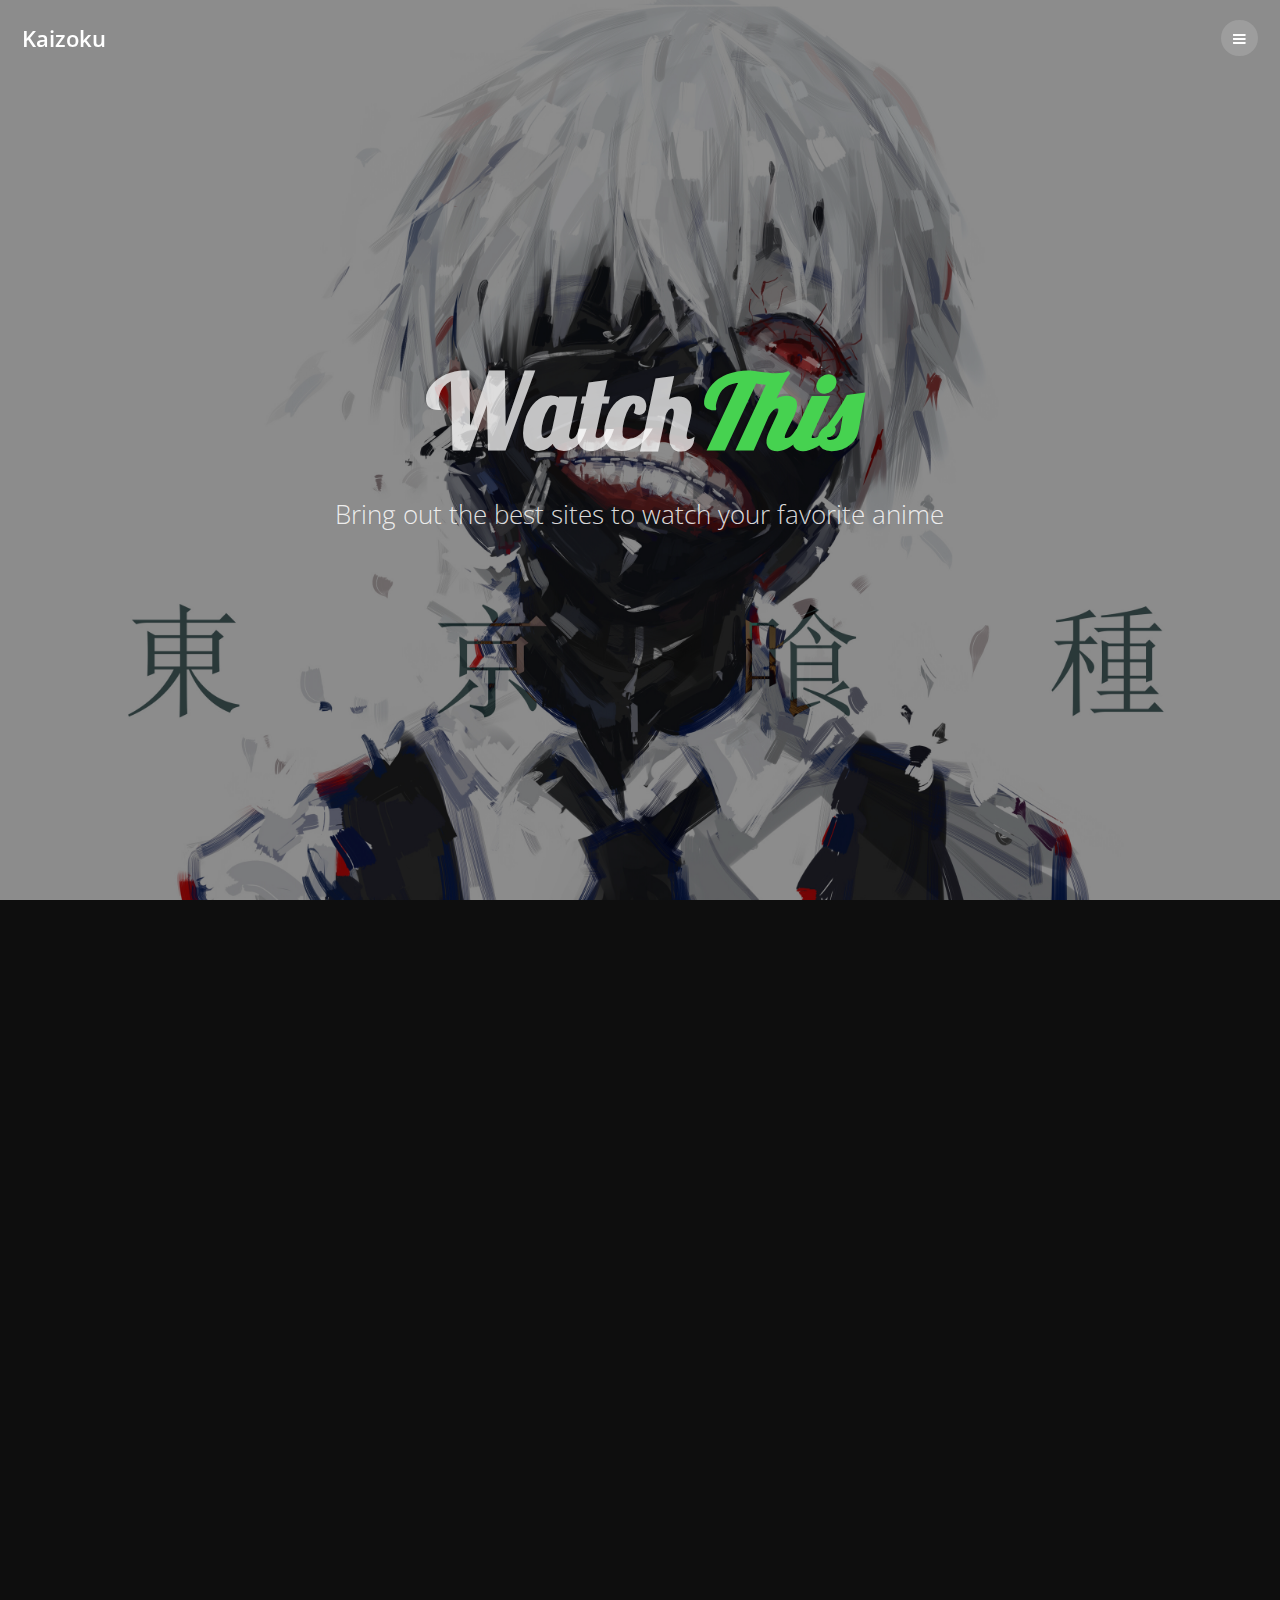
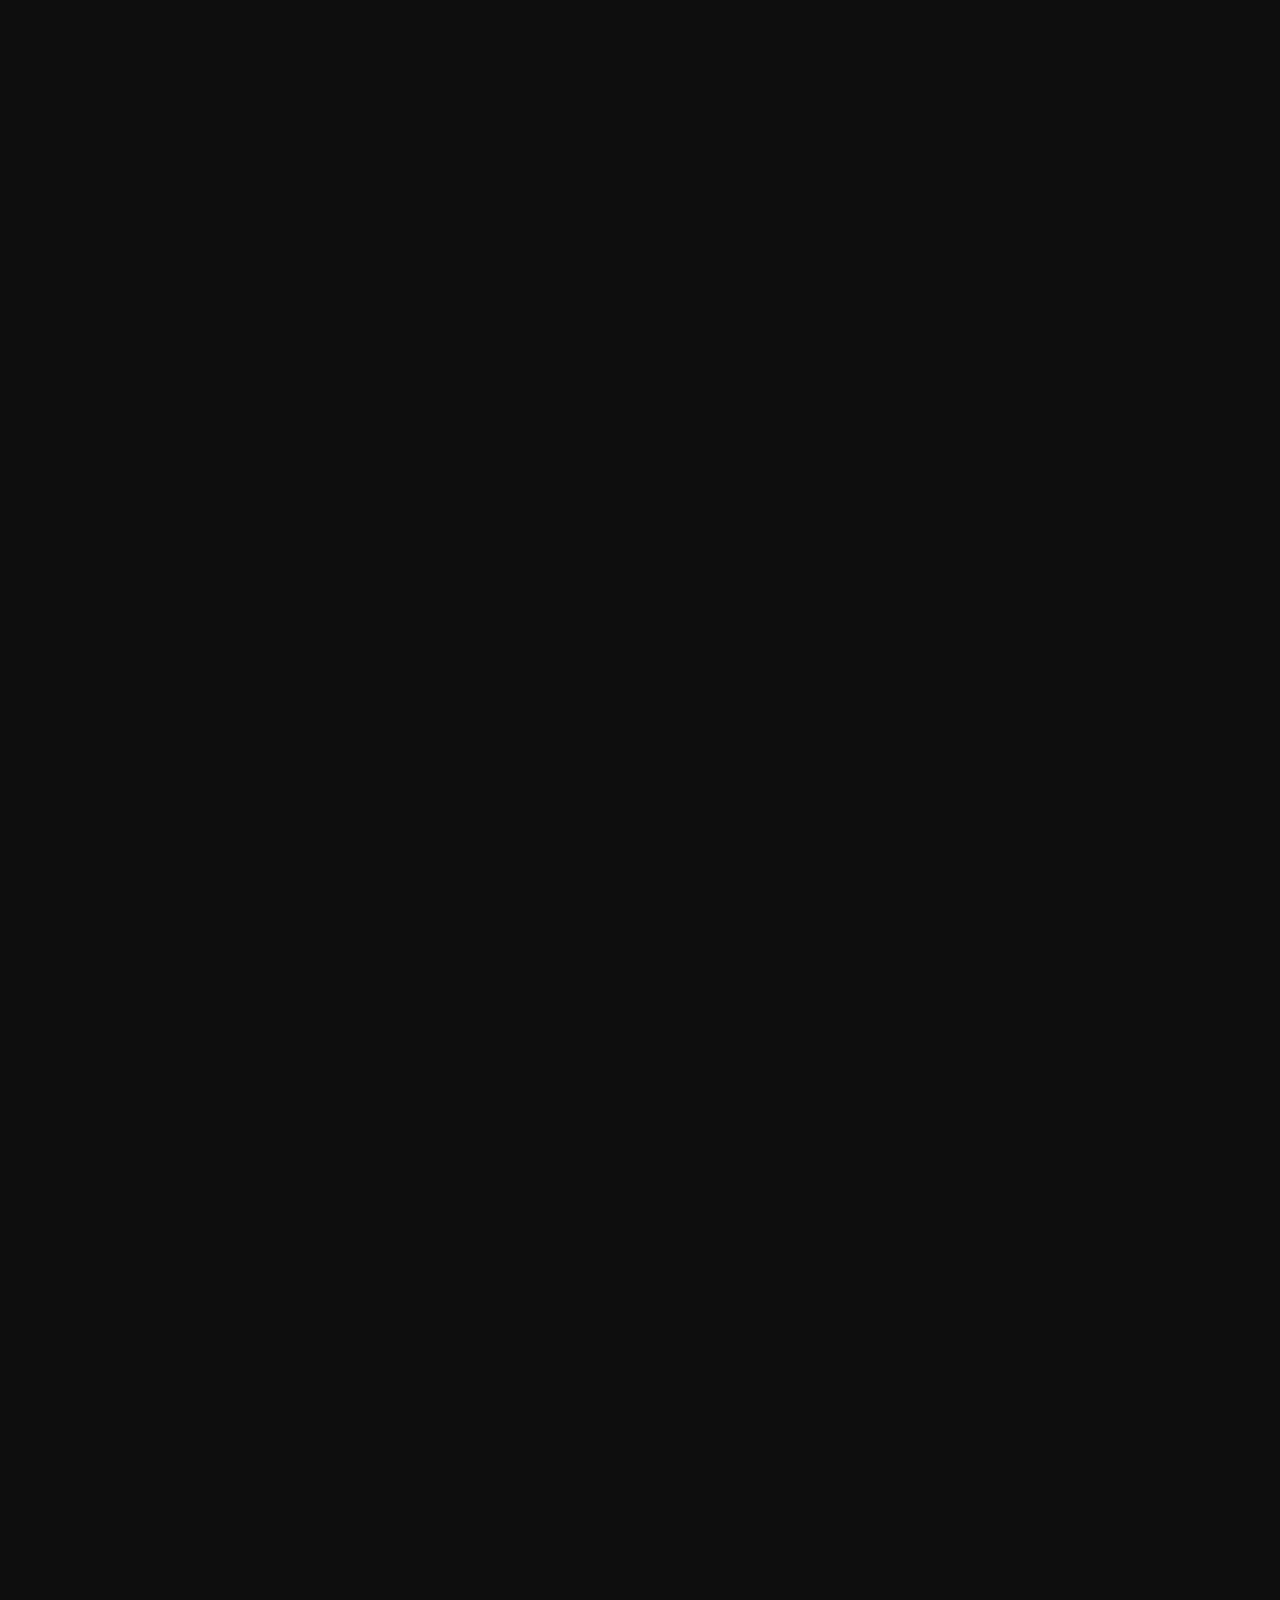
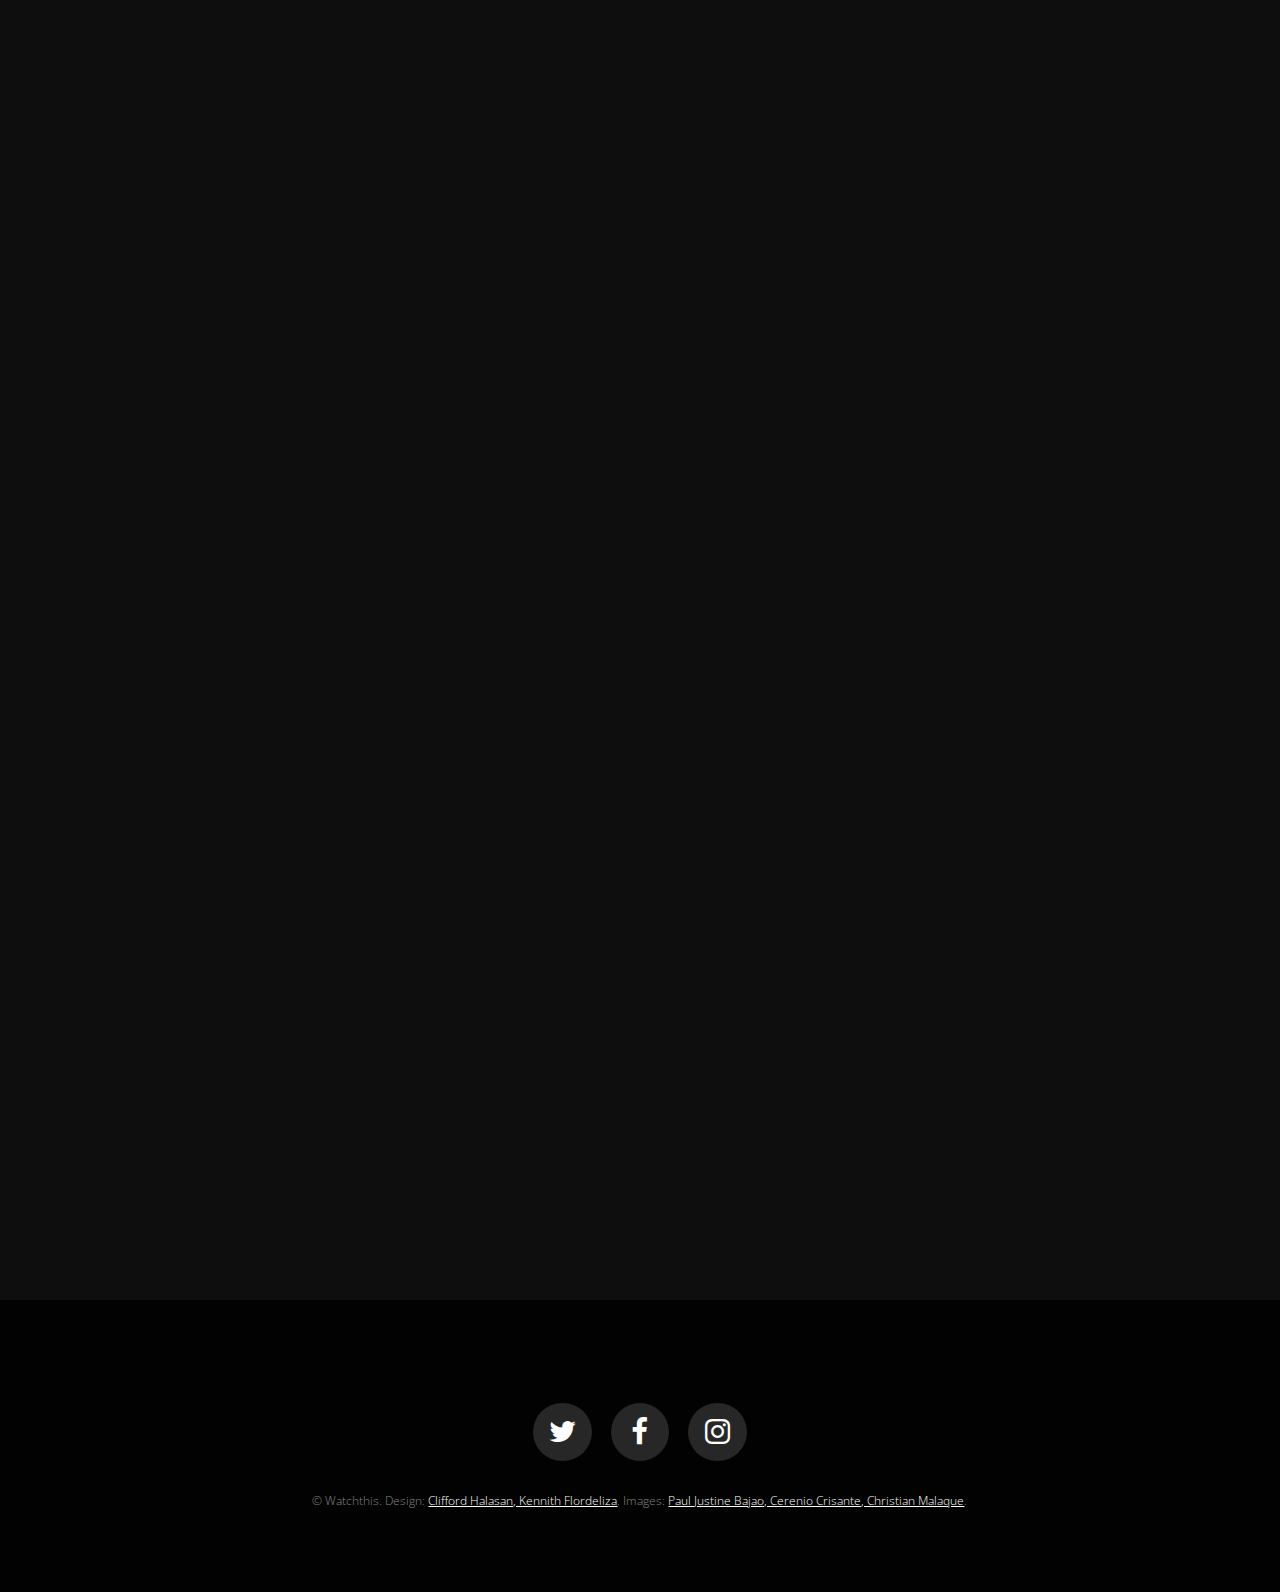
<file: index.html>
<!DOCTYPE HTML>

<html>
	<head>
		<title>Kaizoku</title>
		<meta charset="utf-8" />
		<meta name="viewport" content="width=device-width, initial-scale=1" />
		<link rel="stylesheet" href="assets/css/main.css" />
		    <link rel="shortcut icon" href="images/tenor2.ico" type="image/x-icon" />

	</head>
	<body>

		<!-- Header -->
			<header id="header">
				<div class="logo"><a href="index.html">Kaizoku</a></div>
				<a href="#menu"><span>Menu</span></a>
			</header>

		<!-- Nav -->
			<nav id="menu">
				<ul class="links">
					<li><a href="index.html">Home</a></li>
					<li><a href="onepiece.html">Watch One piece</a></li>
					<li><a href="attackontitan.html">Watch Attack on Titan</a></li>
					<li><a href="demonslayer.html">Watch Kimetsu no Yaiba</a></li>
								<li><a href="boruto.html">Watch Boruto</a></li>
				</ul>
			</nav>

		<!-- Banner -->

			<section id="banner" class="bg-img" data-bg="banner.jpg">
			
				<div class="inner">
					<header>
						<h1>Watch<em>This</em></h1>
						<p>Bring out the best sites to watch your favorite anime</p>
					</header>
				</div>
				
			</section>

		<!-- One -->
			<section id="one" class="wrapper post bg-img" data-bg="op4.jpg">
				<div class="inner">
					<article class="box">
						<header>
							<h2>Watch One Piece</h2>
							
						</header>
						<div class="content">
							<p>Watch full episodes of One piece Online for Free !! </p>
						</div>
						<footer>
							<a href="onepiece.html" class="button alt">Watch One Piece</a>
						</footer>
					</article>
				</div>
				
			</section>

		<!-- Two -->
			<section id="two" class="wrapper post bg-img" data-bg="aot3.jpg">
				<div class="inner">
					<article class="box">
						<header>
							<h2>Watch Attack on Titan</h2>
							
						</header>
						<div class="content">
							<p>Watch Shingeki no Kyojin on your favorite sites for free online.</p>
						</div>
						<footer>
							<a href="attackontitan.html" class="button alt">Watch Attack on Titan</a>
						</footer>
					</article>
				</div>
				<a href="#three" class="more">Learn More</a>
			</section>

		<!-- Three -->
			<section id="three" class="wrapper post bg-img" data-bg="ds1.jpg">
				<div class="inner">
					<article class="box">
						<header>
							<h2>Watch Demon Slayer</h2>
						</header>
						<div class="content">
							<p>Watch Kimetsu no Yaiba on your favorite sites for free online</p>
						</div>
						<footer>
							<a href="demonslayer.html" class="button alt">Watch Demon Slayer</a>
						</footer>
					</article>
				</div>
			
			</section>

		<!-- Four -->
			<section id="four" class="wrapper post bg-img" data-bg="b3.jpg">
				<div class="inner">
					<article class="box">
						<header>
							<h2>Watch Boruto</h2>
						
						</header>
						<div class="content">
							<p>Watch Boruto: Naruto Next Generations on your favorite sites for free online</p>
						</div>
						<footer>
							<a href="boruto.html" class="button alt">Watch Boruto</a>
						</footer>
					</article>
				</div>
			</section>

		<!-- Footer -->
			<footer id="footer">
				<div class="inner">
							<ul class="icons">
						<li><a href="twitter.com" class="icon round fa-twitter"><span class="label">Twitter</span></a></li>
						<li><a href="Facebook.com" class="icon round fa-facebook"><span class="label">Facebook</span></a></li>
						<li><a href="Instagram.com" class="icon round fa-instagram"><span class="label">Instagram</span></a></li>
					</ul>
					<div class="copyright">
						&copy; Watchthis. Design: <a href="https://facebook.com">Clifford Halasan, Kennith Flordeliza</a>. Images: <a href="https://google.com">Paul Justine Bajao, Cerenio Crisante, Christian Malaque</a>.
					</div>

				</div>
			</footer>
		<!-- Scripts -->
			<script src="assets/js/jquery.min.js"></script>
			<script src="assets/js/jquery.scrolly.min.js"></script>
			<script src="assets/js/jquery.scrollex.min.js"></script>
			<script src="assets/js/skel.min.js"></script>
			<script src="assets/js/util.js"></script>
			<script src="assets/js/main.js"></script>

	</body>
</html>
</file>
<file: assets/css/main.css>
@charset "UTF-8";
@import url(font-awesome.min.css);
@import url("https://fonts.googleapis.com/css?family=Lobster|Open+Sans:300,400,600,700,800");



	html, body, div, span, applet, object, iframe, h1, h2, h3, h4, h5, h6, blockquote, pre, a, abbr, acronym, address, big, cite, code, del, dfn, em, img, ins, kbd, q, s, samp, small, strike, strong, sub, sup, tt, var, b, u, i, center, dl, dt, dd, ol, ul, li, fieldset, form, label, legend, table, caption, tbody, tfoot, thead, tr, th, td, article, aside, canvas, details, embed, figure, figcaption, footer, header, hgroup, menu, nav, output, ruby, section, summary, time, mark, audio, video {
		margin: 0;
		padding: 0;
		border: 0;
		font-size: 100%;
		font: inherit;
		vertical-align: baseline;
		color: #ffffff;
	}
	em {
		color: #46d250;
	}

	article, aside, details, figcaption, figure, footer, header, hgroup, menu, nav, section {
		display: block;
	}

	body {
		line-height: 1;
	}

	ol, ul {
		list-style: none;
	}

	blockquote, q {
		quotes: none;
	}

	blockquote:before, blockquote:after, q:before, q:after {
		content: '';
		content: none;
	}

	table {
		border-collapse: collapse;
		border-spacing: 0;
	}

	body {
		-webkit-text-size-adjust: none;
	}

/* Box Model */

	*, *:before, *:after {
		-moz-box-sizing: border-box;
		-webkit-box-sizing: border-box;
		box-sizing: border-box;
	}


	.container {
		margin-left: auto;
		margin-right: auto;
	}

	.container.\31 25\25 {
		width: 100%;
		max-width: 100em;
		min-width: 80em;
	}

	.container.\37 5\25 {
		width: 60em;
	}

	.container.\35 0\25 {
		width: 40em;
	}

	.container.\32 5\25 {
		width: 20em;
	}

	.container {
		width: 80em;
	}

	@media screen and (max-width: 1680px) {

		.container.\31 25\25 {
			width: 100%;
			max-width: 100em;
			min-width: 80em;
		}

		.container.\37 5\25 {
			width: 60em;
		}

		.container.\35 0\25 {
			width: 40em;
		}

		.container.\32 5\25 {
			width: 20em;
		}

		.container {
			width: 80em;
		}

	}

	@media screen and (max-width: 1280px) {

		.container.\31 25\25 {
			width: 100%;
			max-width: 81.25em;
			min-width: 65em;
		}

		.container.\37 5\25 {
			width: 48.75em;
		}

		.container.\35 0\25 {
			width: 32.5em;
		}

		.container.\32 5\25 {
			width: 16.25em;
		}

		.container {
			width: 65em;
		}

	}

	@media screen and (max-width: 980px) {

		.container.\31 25\25 {
			width: 100%;
			max-width: 112.5%;
			min-width: 90%;
		}

		.container.\37 5\25 {
			width: 67.5%;
		}

		.container.\35 0\25 {
			width: 45%;
		}

		.container.\32 5\25 {
			width: 22.5%;
		}

		.container {
			width: 90%;
		}

	}

	@media screen and (max-width: 736px) {

		.container.\31 25\25 {
			width: 100%;
			max-width: 112.5%;
			min-width: 90%;
		}

		.container.\37 5\25 {
			width: 67.5%;
		}

		.container.\35 0\25 {
			width: 45%;
		}

		.container.\32 5\25 {
			width: 22.5%;
		}

		.container {
			width: 90% !important;
		}

	}

	@media screen and (max-width: 480px) {

		.container.\31 25\25 {
			width: 100%;
			max-width: 112.5%;
			min-width: 90%;
		}

		.container.\37 5\25 {
			width: 67.5%;
		}

		.container.\35 0\25 {
			width: 45%;
		}

		.container.\32 5\25 {
			width: 22.5%;
		}

		.container {
			width: 90% !important;
		}

	}

/* Grid */

	.row {
		border-bottom: solid 1px transparent;
		-moz-box-sizing: border-box;
		-webkit-box-sizing: border-box;
		box-sizing: border-box;
	}

	.row > * {
		float: left;
		-moz-box-sizing: border-box;
		-webkit-box-sizing: border-box;
		box-sizing: border-box;
	}

	.row:after, .row:before {
		content: '';
		display: block;
		clear: both;
		height: 0;
	}

	.row.uniform > * > :first-child {
		margin-top: 0;
	}

	.row.uniform > * > :last-child {
		margin-bottom: 0;
	}

	.row.\30 \25 > * {
		padding: 0 0 0 0em;
	}

	.row.\30 \25 {
		margin: 0 0 -1px 0em;
	}

	.row.uniform.\30 \25 > * {
		padding: 0em 0 0 0em;
	}

	.row.uniform.\30 \25 {
		margin: 0em 0 -1px 0em;
	}

	.row > * {
		padding: 0 0 0 2em;
	}

	.row {
		margin: 0 0 -1px -2em;
	}

	.row.uniform > * {
		padding: 2em 0 0 2em;
	}

	.row.uniform {
		margin: -2em 0 -1px -2em;
	}

	.row.\32 00\25 > * {
		padding: 0 0 0 4em;
	}

	.row.\32 00\25 {
		margin: 0 0 -1px -4em;
	}

	.row.uniform.\32 00\25 > * {
		padding: 4em 0 0 4em;
	}

	.row.uniform.\32 00\25 {
		margin: -4em 0 -1px -4em;
	}

	.row.\31 50\25 > * {
		padding: 0 0 0 3em;
	}

	.row.\31 50\25 {
		margin: 0 0 -1px -3em;
	}

	.row.uniform.\31 50\25 > * {
		padding: 3em 0 0 3em;
	}

	.row.uniform.\31 50\25 {
		margin: -3em 0 -1px -3em;
	}

	.row.\35 0\25 > * {
		padding: 0 0 0 1em;
	}

	.row.\35 0\25 {
		margin: 0 0 -1px -1em;
	}

	.row.uniform.\35 0\25 > * {
		padding: 1em 0 0 1em;
	}

	.row.uniform.\35 0\25 {
		margin: -1em 0 -1px -1em;
	}

	.row.\32 5\25 > * {
		padding: 0 0 0 0.5em;
	}

	.row.\32 5\25 {
		margin: 0 0 -1px -0.5em;
	}

	.row.uniform.\32 5\25 > * {
		padding: 0.5em 0 0 0.5em;
	}

	.row.uniform.\32 5\25 {
		margin: -0.5em 0 -1px -0.5em;
	}

	.\31 2u, .\31 2u\24 {
		width: 100%;
		clear: none;
		margin-left: 0;
	}

	.\31 1u, .\31 1u\24 {
		width: 91.6666666667%;
		clear: none;
		margin-left: 0;
	}

	.\31 0u, .\31 0u\24 {
		width: 83.3333333333%;
		clear: none;
		margin-left: 0;
	}

	.\39 u, .\39 u\24 {
		width: 75%;
		clear: none;
		margin-left: 0;
	}

	.\38 u, .\38 u\24 {
		width: 66.6666666667%;
		clear: none;
		margin-left: 0;
	}

	.\37 u, .\37 u\24 {
		width: 58.3333333333%;
		clear: none;
		margin-left: 0;
	}

	.\36 u, .\36 u\24 {
		width: 50%;
		clear: none;
		margin-left: 0;
	}

	.\35 u, .\35 u\24 {
		width: 41.6666666667%;
		clear: none;
		margin-left: 0;
	}

	.\34 u, .\34 u\24 {
		width: 33.3333333333%;
		clear: none;
		margin-left: 0;
	}

	.\33 u, .\33 u\24 {
		width: 25%;
		clear: none;
		margin-left: 0;
	}

	.\32 u, .\32 u\24 {
		width: 16.6666666667%;
		clear: none;
		margin-left: 0;
	}

	.\31 u, .\31 u\24 {
		width: 8.3333333333%;
		clear: none;
		margin-left: 0;
	}

	.\31 2u\24 + *,
	.\31 1u\24 + *,
	.\31 0u\24 + *,
	.\39 u\24 + *,
	.\38 u\24 + *,
	.\37 u\24 + *,
	.\36 u\24 + *,
	.\35 u\24 + *,
	.\34 u\24 + *,
	.\33 u\24 + *,
	.\32 u\24 + *,
	.\31 u\24 + * {
		clear: left;
	}

	.\-11u {
		margin-left: 91.66667%;
	}

	.\-10u {
		margin-left: 83.33333%;
	}

	.\-9u {
		margin-left: 75%;
	}

	.\-8u {
		margin-left: 66.66667%;
	}

	.\-7u {
		margin-left: 58.33333%;
	}

	.\-6u {
		margin-left: 50%;
	}

	.\-5u {
		margin-left: 41.66667%;
	}

	.\-4u {
		margin-left: 33.33333%;
	}

	.\-3u {
		margin-left: 25%;
	}

	.\-2u {
		margin-left: 16.66667%;
	}

	.\-1u {
		margin-left: 8.33333%;
	}

	@media screen and (max-width: 1680px) {

		.row > * {
			padding: 0 0 0 2em;
		}

		.row {
			margin: 0 0 -1px -2em;
		}

		.row.uniform > * {
			padding: 2em 0 0 2em;
		}

		.row.uniform {
			margin: -2em 0 -1px -2em;
		}

		.row.\32 00\25 > * {
			padding: 0 0 0 4em;
		}

		.row.\32 00\25 {
			margin: 0 0 -1px -4em;
		}

		.row.uniform.\32 00\25 > * {
			padding: 4em 0 0 4em;
		}

		.row.uniform.\32 00\25 {
			margin: -4em 0 -1px -4em;
		}

		.row.\31 50\25 > * {
			padding: 0 0 0 3em;
		}

		.row.\31 50\25 {
			margin: 0 0 -1px -3em;
		}

		.row.uniform.\31 50\25 > * {
			padding: 3em 0 0 3em;
		}

		.row.uniform.\31 50\25 {
			margin: -3em 0 -1px -3em;
		}

		.row.\35 0\25 > * {
			padding: 0 0 0 1em;
		}

		.row.\35 0\25 {
			margin: 0 0 -1px -1em;
		}

		.row.uniform.\35 0\25 > * {
			padding: 1em 0 0 1em;
		}

		.row.uniform.\35 0\25 {
			margin: -1em 0 -1px -1em;
		}

		.row.\32 5\25 > * {
			padding: 0 0 0 0.5em;
		}

		.row.\32 5\25 {
			margin: 0 0 -1px -0.5em;
		}

		.row.uniform.\32 5\25 > * {
			padding: 0.5em 0 0 0.5em;
		}

		.row.uniform.\32 5\25 {
			margin: -0.5em 0 -1px -0.5em;
		}

		.\31 2u\28xlarge\29, .\31 2u\24\28xlarge\29 {
			width: 100%;
			clear: none;
			margin-left: 0;
		}

		.\31 1u\28xlarge\29, .\31 1u\24\28xlarge\29 {
			width: 91.6666666667%;
			clear: none;
			margin-left: 0;
		}

		.\31 0u\28xlarge\29, .\31 0u\24\28xlarge\29 {
			width: 83.3333333333%;
			clear: none;
			margin-left: 0;
		}

		.\39 u\28xlarge\29, .\39 u\24\28xlarge\29 {
			width: 75%;
			clear: none;
			margin-left: 0;
		}

		.\38 u\28xlarge\29, .\38 u\24\28xlarge\29 {
			width: 66.6666666667%;
			clear: none;
			margin-left: 0;
		}

		.\37 u\28xlarge\29, .\37 u\24\28xlarge\29 {
			width: 58.3333333333%;
			clear: none;
			margin-left: 0;
		}

		.\36 u\28xlarge\29, .\36 u\24\28xlarge\29 {
			width: 50%;
			clear: none;
			margin-left: 0;
		}

		.\35 u\28xlarge\29, .\35 u\24\28xlarge\29 {
			width: 41.6666666667%;
			clear: none;
			margin-left: 0;
		}

		.\34 u\28xlarge\29, .\34 u\24\28xlarge\29 {
			width: 33.3333333333%;
			clear: none;
			margin-left: 0;
		}

		.\33 u\28xlarge\29, .\33 u\24\28xlarge\29 {
			width: 25%;
			clear: none;
			margin-left: 0;
		}

		.\32 u\28xlarge\29, .\32 u\24\28xlarge\29 {
			width: 16.6666666667%;
			clear: none;
			margin-left: 0;
		}

		.\31 u\28xlarge\29, .\31 u\24\28xlarge\29 {
			width: 8.3333333333%;
			clear: none;
			margin-left: 0;
		}

		.\31 2u\24\28xlarge\29 + *,
		.\31 1u\24\28xlarge\29 + *,
		.\31 0u\24\28xlarge\29 + *,
		.\39 u\24\28xlarge\29 + *,
		.\38 u\24\28xlarge\29 + *,
		.\37 u\24\28xlarge\29 + *,
		.\36 u\24\28xlarge\29 + *,
		.\35 u\24\28xlarge\29 + *,
		.\34 u\24\28xlarge\29 + *,
		.\33 u\24\28xlarge\29 + *,
		.\32 u\24\28xlarge\29 + *,
		.\31 u\24\28xlarge\29 + * {
			clear: left;
		}

		.\-11u\28xlarge\29 {
			margin-left: 91.66667%;
		}

		.\-10u\28xlarge\29 {
			margin-left: 83.33333%;
		}

		.\-9u\28xlarge\29 {
			margin-left: 75%;
		}

		.\-8u\28xlarge\29 {
			margin-left: 66.66667%;
		}

		.\-7u\28xlarge\29 {
			margin-left: 58.33333%;
		}

		.\-6u\28xlarge\29 {
			margin-left: 50%;
		}

		.\-5u\28xlarge\29 {
			margin-left: 41.66667%;
		}

		.\-4u\28xlarge\29 {
			margin-left: 33.33333%;
		}

		.\-3u\28xlarge\29 {
			margin-left: 25%;
		}

		.\-2u\28xlarge\29 {
			margin-left: 16.66667%;
		}

		.\-1u\28xlarge\29 {
			margin-left: 8.33333%;
		}

	}

	@media screen and (max-width: 1280px) {

		.row > * {
			padding: 0 0 0 1.5em;
		}

		.row {
			margin: 0 0 -1px -1.5em;
		}

		.row.uniform > * {
			padding: 1.5em 0 0 1.5em;
		}

		.row.uniform {
			margin: -1.5em 0 -1px -1.5em;
		}

		.row.\32 00\25 > * {
			padding: 0 0 0 3em;
		}

		.row.\32 00\25 {
			margin: 0 0 -1px -3em;
		}

		.row.uniform.\32 00\25 > * {
			padding: 3em 0 0 3em;
		}

		.row.uniform.\32 00\25 {
			margin: -3em 0 -1px -3em;
		}

		.row.\31 50\25 > * {
			padding: 0 0 0 2.25em;
		}

		.row.\31 50\25 {
			margin: 0 0 -1px -2.25em;
		}

		.row.uniform.\31 50\25 > * {
			padding: 2.25em 0 0 2.25em;
		}

		.row.uniform.\31 50\25 {
			margin: -2.25em 0 -1px -2.25em;
		}

		.row.\35 0\25 > * {
			padding: 0 0 0 0.75em;
		}

		.row.\35 0\25 {
			margin: 0 0 -1px -0.75em;
		}

		.row.uniform.\35 0\25 > * {
			padding: 0.75em 0 0 0.75em;
		}

		.row.uniform.\35 0\25 {
			margin: -0.75em 0 -1px -0.75em;
		}

		.row.\32 5\25 > * {
			padding: 0 0 0 0.375em;
		}

		.row.\32 5\25 {
			margin: 0 0 -1px -0.375em;
		}

		.row.uniform.\32 5\25 > * {
			padding: 0.375em 0 0 0.375em;
		}

		.row.uniform.\32 5\25 {
			margin: -0.375em 0 -1px -0.375em;
		}

		.\31 2u\28large\29, .\31 2u\24\28large\29 {
			width: 100%;
			clear: none;
			margin-left: 0;
		}

		.\31 1u\28large\29, .\31 1u\24\28large\29 {
			width: 91.6666666667%;
			clear: none;
			margin-left: 0;
		}

		.\31 0u\28large\29, .\31 0u\24\28large\29 {
			width: 83.3333333333%;
			clear: none;
			margin-left: 0;
		}

		.\39 u\28large\29, .\39 u\24\28large\29 {
			width: 75%;
			clear: none;
			margin-left: 0;
		}

		.\38 u\28large\29, .\38 u\24\28large\29 {
			width: 66.6666666667%;
			clear: none;
			margin-left: 0;
		}

		.\37 u\28large\29, .\37 u\24\28large\29 {
			width: 58.3333333333%;
			clear: none;
			margin-left: 0;
		}

		.\36 u\28large\29, .\36 u\24\28large\29 {
			width: 50%;
			clear: none;
			margin-left: 0;
		}

		.\35 u\28large\29, .\35 u\24\28large\29 {
			width: 41.6666666667%;
			clear: none;
			margin-left: 0;
		}

		.\34 u\28large\29, .\34 u\24\28large\29 {
			width: 33.3333333333%;
			clear: none;
			margin-left: 0;
		}

		.\33 u\28large\29, .\33 u\24\28large\29 {
			width: 25%;
			clear: none;
			margin-left: 0;
		}

		.\32 u\28large\29, .\32 u\24\28large\29 {
			width: 16.6666666667%;
			clear: none;
			margin-left: 0;
		}

		.\31 u\28large\29, .\31 u\24\28large\29 {
			width: 8.3333333333%;
			clear: none;
			margin-left: 0;
		}

		.\31 2u\24\28large\29 + *,
		.\31 1u\24\28large\29 + *,
		.\31 0u\24\28large\29 + *,
		.\39 u\24\28large\29 + *,
		.\38 u\24\28large\29 + *,
		.\37 u\24\28large\29 + *,
		.\36 u\24\28large\29 + *,
		.\35 u\24\28large\29 + *,
		.\34 u\24\28large\29 + *,
		.\33 u\24\28large\29 + *,
		.\32 u\24\28large\29 + *,
		.\31 u\24\28large\29 + * {
			clear: left;
		}

		.\-11u\28large\29 {
			margin-left: 91.66667%;
		}

		.\-10u\28large\29 {
			margin-left: 83.33333%;
		}

		.\-9u\28large\29 {
			margin-left: 75%;
		}

		.\-8u\28large\29 {
			margin-left: 66.66667%;
		}

		.\-7u\28large\29 {
			margin-left: 58.33333%;
		}

		.\-6u\28large\29 {
			margin-left: 50%;
		}

		.\-5u\28large\29 {
			margin-left: 41.66667%;
		}

		.\-4u\28large\29 {
			margin-left: 33.33333%;
		}

		.\-3u\28large\29 {
			margin-left: 25%;
		}

		.\-2u\28large\29 {
			margin-left: 16.66667%;
		}

		.\-1u\28large\29 {
			margin-left: 8.33333%;
		}

	}

	@media screen and (max-width: 980px) {

		.row > * {
			padding: 0 0 0 1.5em;
		}

		.row {
			margin: 0 0 -1px -1.5em;
		}

		.row.uniform > * {
			padding: 1.5em 0 0 1.5em;
		}

		.row.uniform {
			margin: -1.5em 0 -1px -1.5em;
		}

		.row.\32 00\25 > * {
			padding: 0 0 0 3em;
		}

		.row.\32 00\25 {
			margin: 0 0 -1px -3em;
		}

		.row.uniform.\32 00\25 > * {
			padding: 3em 0 0 3em;
		}

		.row.uniform.\32 00\25 {
			margin: -3em 0 -1px -3em;
		}

		.row.\31 50\25 > * {
			padding: 0 0 0 2.25em;
		}

		.row.\31 50\25 {
			margin: 0 0 -1px -2.25em;
		}

		.row.uniform.\31 50\25 > * {
			padding: 2.25em 0 0 2.25em;
		}

		.row.uniform.\31 50\25 {
			margin: -2.25em 0 -1px -2.25em;
		}

		.row.\35 0\25 > * {
			padding: 0 0 0 0.75em;
		}

		.row.\35 0\25 {
			margin: 0 0 -1px -0.75em;
		}

		.row.uniform.\35 0\25 > * {
			padding: 0.75em 0 0 0.75em;
		}

		.row.uniform.\35 0\25 {
			margin: -0.75em 0 -1px -0.75em;
		}

		.row.\32 5\25 > * {
			padding: 0 0 0 0.375em;
		}

		.row.\32 5\25 {
			margin: 0 0 -1px -0.375em;
		}

		.row.uniform.\32 5\25 > * {
			padding: 0.375em 0 0 0.375em;
		}

		.row.uniform.\32 5\25 {
			margin: -0.375em 0 -1px -0.375em;
		}

		.\31 2u\28medium\29, .\31 2u\24\28medium\29 {
			width: 100%;
			clear: none;
			margin-left: 0;
		}

		.\31 1u\28medium\29, .\31 1u\24\28medium\29 {
			width: 91.6666666667%;
			clear: none;
			margin-left: 0;
		}

		.\31 0u\28medium\29, .\31 0u\24\28medium\29 {
			width: 83.3333333333%;
			clear: none;
			margin-left: 0;
		}

		.\39 u\28medium\29, .\39 u\24\28medium\29 {
			width: 75%;
			clear: none;
			margin-left: 0;
		}

		.\38 u\28medium\29, .\38 u\24\28medium\29 {
			width: 66.6666666667%;
			clear: none;
			margin-left: 0;
		}

		.\37 u\28medium\29, .\37 u\24\28medium\29 {
			width: 58.3333333333%;
			clear: none;
			margin-left: 0;
		}

		.\36 u\28medium\29, .\36 u\24\28medium\29 {
			width: 50%;
			clear: none;
			margin-left: 0;
		}

		.\35 u\28medium\29, .\35 u\24\28medium\29 {
			width: 41.6666666667%;
			clear: none;
			margin-left: 0;
		}

		.\34 u\28medium\29, .\34 u\24\28medium\29 {
			width: 33.3333333333%;
			clear: none;
			margin-left: 0;
		}

		.\33 u\28medium\29, .\33 u\24\28medium\29 {
			width: 25%;
			clear: none;
			margin-left: 0;
		}

		.\32 u\28medium\29, .\32 u\24\28medium\29 {
			width: 16.6666666667%;
			clear: none;
			margin-left: 0;
		}

		.\31 u\28medium\29, .\31 u\24\28medium\29 {
			width: 8.3333333333%;
			clear: none;
			margin-left: 0;
		}

		.\31 2u\24\28medium\29 + *,
		.\31 1u\24\28medium\29 + *,
		.\31 0u\24\28medium\29 + *,
		.\39 u\24\28medium\29 + *,
		.\38 u\24\28medium\29 + *,
		.\37 u\24\28medium\29 + *,
		.\36 u\24\28medium\29 + *,
		.\35 u\24\28medium\29 + *,
		.\34 u\24\28medium\29 + *,
		.\33 u\24\28medium\29 + *,
		.\32 u\24\28medium\29 + *,
		.\31 u\24\28medium\29 + * {
			clear: left;
		}

		.\-11u\28medium\29 {
			margin-left: 91.66667%;
		}

		.\-10u\28medium\29 {
			margin-left: 83.33333%;
		}

		.\-9u\28medium\29 {
			margin-left: 75%;
		}

		.\-8u\28medium\29 {
			margin-left: 66.66667%;
		}

		.\-7u\28medium\29 {
			margin-left: 58.33333%;
		}

		.\-6u\28medium\29 {
			margin-left: 50%;
		}

		.\-5u\28medium\29 {
			margin-left: 41.66667%;
		}

		.\-4u\28medium\29 {
			margin-left: 33.33333%;
		}

		.\-3u\28medium\29 {
			margin-left: 25%;
		}

		.\-2u\28medium\29 {
			margin-left: 16.66667%;
		}

		.\-1u\28medium\29 {
			margin-left: 8.33333%;
		}

	}

	@media screen and (max-width: 736px) {

		.row > * {
			padding: 0 0 0 1.25em;
		}

		.row {
			margin: 0 0 -1px -1.25em;
		}

		.row.uniform > * {
			padding: 1.25em 0 0 1.25em;
		}

		.row.uniform {
			margin: -1.25em 0 -1px -1.25em;
		}

		.row.\32 00\25 > * {
			padding: 0 0 0 2.5em;
		}

		.row.\32 00\25 {
			margin: 0 0 -1px -2.5em;
		}

		.row.uniform.\32 00\25 > * {
			padding: 2.5em 0 0 2.5em;
		}

		.row.uniform.\32 00\25 {
			margin: -2.5em 0 -1px -2.5em;
		}

		.row.\31 50\25 > * {
			padding: 0 0 0 1.875em;
		}

		.row.\31 50\25 {
			margin: 0 0 -1px -1.875em;
		}

		.row.uniform.\31 50\25 > * {
			padding: 1.875em 0 0 1.875em;
		}

		.row.uniform.\31 50\25 {
			margin: -1.875em 0 -1px -1.875em;
		}

		.row.\35 0\25 > * {
			padding: 0 0 0 0.625em;
		}

		.row.\35 0\25 {
			margin: 0 0 -1px -0.625em;
		}

		.row.uniform.\35 0\25 > * {
			padding: 0.625em 0 0 0.625em;
		}

		.row.uniform.\35 0\25 {
			margin: -0.625em 0 -1px -0.625em;
		}

		.row.\32 5\25 > * {
			padding: 0 0 0 0.3125em;
		}

		.row.\32 5\25 {
			margin: 0 0 -1px -0.3125em;
		}

		.row.uniform.\32 5\25 > * {
			padding: 0.3125em 0 0 0.3125em;
		}

		.row.uniform.\32 5\25 {
			margin: -0.3125em 0 -1px -0.3125em;
		}

		.\31 2u\28small\29, .\31 2u\24\28small\29 {
			width: 100%;
			clear: none;
			margin-left: 0;
		}

		.\31 1u\28small\29, .\31 1u\24\28small\29 {
			width: 91.6666666667%;
			clear: none;
			margin-left: 0;
		}

		.\31 0u\28small\29, .\31 0u\24\28small\29 {
			width: 83.3333333333%;
			clear: none;
			margin-left: 0;
		}

		.\39 u\28small\29, .\39 u\24\28small\29 {
			width: 75%;
			clear: none;
			margin-left: 0;
		}

		.\38 u\28small\29, .\38 u\24\28small\29 {
			width: 66.6666666667%;
			clear: none;
			margin-left: 0;
		}

		.\37 u\28small\29, .\37 u\24\28small\29 {
			width: 58.3333333333%;
			clear: none;
			margin-left: 0;
		}

		.\36 u\28small\29, .\36 u\24\28small\29 {
			width: 50%;
			clear: none;
			margin-left: 0;
		}

		.\35 u\28small\29, .\35 u\24\28small\29 {
			width: 41.6666666667%;
			clear: none;
			margin-left: 0;
		}

		.\34 u\28small\29, .\34 u\24\28small\29 {
			width: 33.3333333333%;
			clear: none;
			margin-left: 0;
		}

		.\33 u\28small\29, .\33 u\24\28small\29 {
			width: 25%;
			clear: none;
			margin-left: 0;
		}

		.\32 u\28small\29, .\32 u\24\28small\29 {
			width: 16.6666666667%;
			clear: none;
			margin-left: 0;
		}

		.\31 u\28small\29, .\31 u\24\28small\29 {
			width: 8.3333333333%;
			clear: none;
			margin-left: 0;
		}

		.\31 2u\24\28small\29 + *,
		.\31 1u\24\28small\29 + *,
		.\31 0u\24\28small\29 + *,
		.\39 u\24\28small\29 + *,
		.\38 u\24\28small\29 + *,
		.\37 u\24\28small\29 + *,
		.\36 u\24\28small\29 + *,
		.\35 u\24\28small\29 + *,
		.\34 u\24\28small\29 + *,
		.\33 u\24\28small\29 + *,
		.\32 u\24\28small\29 + *,
		.\31 u\24\28small\29 + * {
			clear: left;
		}

		.\-11u\28small\29 {
			margin-left: 91.66667%;
		}

		.\-10u\28small\29 {
			margin-left: 83.33333%;
		}

		.\-9u\28small\29 {
			margin-left: 75%;
		}

		.\-8u\28small\29 {
			margin-left: 66.66667%;
		}

		.\-7u\28small\29 {
			margin-left: 58.33333%;
		}

		.\-6u\28small\29 {
			margin-left: 50%;
		}

		.\-5u\28small\29 {
			margin-left: 41.66667%;
		}

		.\-4u\28small\29 {
			margin-left: 33.33333%;
		}

		.\-3u\28small\29 {
			margin-left: 25%;
		}

		.\-2u\28small\29 {
			margin-left: 16.66667%;
		}

		.\-1u\28small\29 {
			margin-left: 8.33333%;
		}

	}

	@media screen and (max-width: 480px) {

		.row > * {
			padding: 0 0 0 1.25em;
		}

		.row {
			margin: 0 0 -1px -1.25em;
		}

		.row.uniform > * {
			padding: 1.25em 0 0 1.25em;
		}

		.row.uniform {
			margin: -1.25em 0 -1px -1.25em;
		}

		.row.\32 00\25 > * {
			padding: 0 0 0 2.5em;
		}

		.row.\32 00\25 {
			margin: 0 0 -1px -2.5em;
		}

		.row.uniform.\32 00\25 > * {
			padding: 2.5em 0 0 2.5em;
		}

		.row.uniform.\32 00\25 {
			margin: -2.5em 0 -1px -2.5em;
		}

		.row.\31 50\25 > * {
			padding: 0 0 0 1.875em;
		}

		.row.\31 50\25 {
			margin: 0 0 -1px -1.875em;
		}

		.row.uniform.\31 50\25 > * {
			padding: 1.875em 0 0 1.875em;
		}

		.row.uniform.\31 50\25 {
			margin: -1.875em 0 -1px -1.875em;
		}

		.row.\35 0\25 > * {
			padding: 0 0 0 0.625em;
		}

		.row.\35 0\25 {
			margin: 0 0 -1px -0.625em;
		}

		.row.uniform.\35 0\25 > * {
			padding: 0.625em 0 0 0.625em;
		}

		.row.uniform.\35 0\25 {
			margin: -0.625em 0 -1px -0.625em;
		}

		.row.\32 5\25 > * {
			padding: 0 0 0 0.3125em;
		}

		.row.\32 5\25 {
			margin: 0 0 -1px -0.3125em;
		}

		.row.uniform.\32 5\25 > * {
			padding: 0.3125em 0 0 0.3125em;
		}

		.row.uniform.\32 5\25 {
			margin: -0.3125em 0 -1px -0.3125em;
		}

		.\31 2u\28xsmall\29, .\31 2u\24\28xsmall\29 {
			width: 100%;
			clear: none;
			margin-left: 0;
		}

		.\31 1u\28xsmall\29, .\31 1u\24\28xsmall\29 {
			width: 91.6666666667%;
			clear: none;
			margin-left: 0;
		}

		.\31 0u\28xsmall\29, .\31 0u\24\28xsmall\29 {
			width: 83.3333333333%;
			clear: none;
			margin-left: 0;
		}

		.\39 u\28xsmall\29, .\39 u\24\28xsmall\29 {
			width: 75%;
			clear: none;
			margin-left: 0;
		}

		.\38 u\28xsmall\29, .\38 u\24\28xsmall\29 {
			width: 66.6666666667%;
			clear: none;
			margin-left: 0;
		}

		.\37 u\28xsmall\29, .\37 u\24\28xsmall\29 {
			width: 58.3333333333%;
			clear: none;
			margin-left: 0;
		}

		.\36 u\28xsmall\29, .\36 u\24\28xsmall\29 {
			width: 50%;
			clear: none;
			margin-left: 0;
		}

		.\35 u\28xsmall\29, .\35 u\24\28xsmall\29 {
			width: 41.6666666667%;
			clear: none;
			margin-left: 0;
		}

		.\34 u\28xsmall\29, .\34 u\24\28xsmall\29 {
			width: 33.3333333333%;
			clear: none;
			margin-left: 0;
		}

		.\33 u\28xsmall\29, .\33 u\24\28xsmall\29 {
			width: 25%;
			clear: none;
			margin-left: 0;
		}

		.\32 u\28xsmall\29, .\32 u\24\28xsmall\29 {
			width: 16.6666666667%;
			clear: none;
			margin-left: 0;
		}

		.\31 u\28xsmall\29, .\31 u\24\28xsmall\29 {
			width: 8.3333333333%;
			clear: none;
			margin-left: 0;
		}

		.\31 2u\24\28xsmall\29 + *,
		.\31 1u\24\28xsmall\29 + *,
		.\31 0u\24\28xsmall\29 + *,
		.\39 u\24\28xsmall\29 + *,
		.\38 u\24\28xsmall\29 + *,
		.\37 u\24\28xsmall\29 + *,
		.\36 u\24\28xsmall\29 + *,
		.\35 u\24\28xsmall\29 + *,
		.\34 u\24\28xsmall\29 + *,
		.\33 u\24\28xsmall\29 + *,
		.\32 u\24\28xsmall\29 + *,
		.\31 u\24\28xsmall\29 + * {
			clear: left;
		}

		.\-11u\28xsmall\29 {
			margin-left: 91.66667%;
		}

		.\-10u\28xsmall\29 {
			margin-left: 83.33333%;
		}

		.\-9u\28xsmall\29 {
			margin-left: 75%;
		}

		.\-8u\28xsmall\29 {
			margin-left: 66.66667%;
		}

		.\-7u\28xsmall\29 {
			margin-left: 58.33333%;
		}

		.\-6u\28xsmall\29 {
			margin-left: 50%;
		}

		.\-5u\28xsmall\29 {
			margin-left: 41.66667%;
		}

		.\-4u\28xsmall\29 {
			margin-left: 33.33333%;
		}

		.\-3u\28xsmall\29 {
			margin-left: 25%;
		}

		.\-2u\28xsmall\29 {
			margin-left: 16.66667%;
		}

		.\-1u\28xsmall\29 {
			margin-left: 8.33333%;
		}

	}

/* Basic */

	@-ms-viewport {
		width: device-width;
	}

	body {
		-ms-overflow-style: scrollbar;
	}

	@media screen and (max-width: 480px) {

		html, body {
			min-width: 320px;
		}

	}

	body {
		background: #1b1b1b;
	}

		body.is-loading *, body.is-loading *:before, body.is-loading *:after {
			-moz-animation: none !important;
			-webkit-animation: none !important;
			-ms-animation: none !important;
			animation: none !important;
			-moz-transition: none !important;
			-webkit-transition: none !important;
			-ms-transition: none !important;
			transition: none !important;
		}

	.inner {
		width: 60em;
	}

	@media screen and (max-width: 1280px) {

		.inner {
			width: 65em;
		}

	}

	@media screen and (max-width: 980px) {

		.inner {
			width: 80%;
		}

	}

	@media screen and (max-width: 736px) {

		.inner {
			width: 90%;
		}

	}

/* Type */

	body {
		background-color: #1b1b1b;
		color: rgba(255, 255, 255, 0.75);
	}

	body, input, select, textarea {
		font-family: "Open Sans", Arial, Helvetica, sans-serif;
		font-size: 13pt;
		font-weight: 300;
		line-height: 1.65;
	}

		@media screen and (max-width: 1680px) {

			body, input, select, textarea {
				font-size: 11pt;
			}

		}

		@media screen and (max-width: 1280px) {

			body, input, select, textarea {
				font-size: 11pt;
			}

		}

		@media screen and (max-width: 980px) {

			body, input, select, textarea {
				font-size: 12pt;
			}

		}

		@media screen and (max-width: 736px) {

			body, input, select, textarea {
				font-size: 12pt;
			}

		}

		@media screen and (max-width: 480px) {

			body, input, select, textarea {
				font-size: 12pt;
			}

		}

	a {
		text-decoration: underline;
	}

		a:hover {
			text-decoration: none;
		}

	strong, b {
		font-weight: 600;
	}

	em, i {
		font-style: italic;
	}

	p {
		margin: 0 0 2em 0;
	}

	h1, h2, h3, h4, h5, h6 {
		font-weight: 600;
		line-height: 1.5;
		margin: 0 0 1em 0;
		text-transform: uppercase;
	}

		h1 a, h2 a, h3 a, h4 a, h5 a, h6 a {
			color: inherit;
			text-decoration: none;
		}

	h2 {
		font-size: 1.75em;
	}

	h3 {
		font-size: 1.35em;
	}

	h4 {
		font-size: 1.1em;
	}

	h5 {
		font-size: 0.9em;
	}

	h6 {
		font-size: 0.7em;
	}

	sub {
		font-size: 0.8em;
		position: relative;
		top: 0.5em;
	}

	sup {
		font-size: 0.8em;
		position: relative;
		top: -0.5em;
	}

	blockquote {
		border-left: solid 4px;
		font-style: italic;
		margin: 0 0 2em 0;
		padding: 0.5em 0 0.5em 2em;
	}

	code {
		border-radius: 4px;
		border: solid 1px;
		font-family: "Courier New", monospace;
		font-size: 0.9em;
		margin: 0 0.25em;
		padding: 0.25em 0.65em;
	}

	pre {
		-webkit-overflow-scrolling: touch;
		font-family: "Courier New", monospace;
		font-size: 0.9em;
		margin: 0 0 2em 0;
	}

		pre code {
			display: block;
			line-height: 1.75;
			padding: 1em 1.5em;
			overflow-x: auto;
		}

	hr {
		border: 0;
		border-bottom: solid 1px;
		margin: 2em 0;
	}

		hr.major {
			margin: 3em 0;
		}

	.align-left {
		text-align: left;
	}

	.align-center {
		text-align: center;
	}

	.align-right {
		text-align: right;
	}

	input, select, textarea {
		color: #fff;
	}

	a {
		color: #F64747;
	}

	strong, b {
		color: #fff;
	}

	h1, h2, h3, h4, h5, h6 {
		color: #fff;
	}

	blockquote {
		border-left-color: rgba(144, 144, 144, 0.25);
	}

	code {
		background: rgba(144, 144, 144, 0.075);
		border-color: rgba(144, 144, 144, 0.25);
	}

	hr {
		border-bottom-color: rgba(144, 144, 144, 0.25);
	}

/* Box */

	.box {
		background: rgba(0, 0, 0, 0.5);
		border-radius: 4px;
		margin-bottom: 2em;
		overflow: hidden;
		padding: 4em;
	
	}

		.box > :last-child,
		.box > :last-child > :last-child,
		.box > :last-child > :last-child > :last-child {
			margin-bottom: 0;
		}

		.box header h2 {
			margin: 0 0 .5em 0;
			color: #FFF;
		}

		.box header p {
			color: rgba(255, 255, 255, 0.5);
		}

		.box.alt {
			border: 0;
			border-radius: 0;
			padding: 0;
		}
		.box  video {
			position: relative;
			top: 0px;
			left: 0;
			width: 100%;

		}

		@media screen and (max-width: 980px) {

			.box {
				padding: 3em;
			}

		}

		@media screen and (max-width: 736px) {

			.box {
				padding: 2em;
			}

		}

		@media screen and (max-width: 480px) {

			.box {
				padding: 1em;
			}

		}

/* Button */

	input[type="submit"],
	input[type="reset"],
	input[type="button"],
	button,
	.button {
		-moz-appearance: none;
		-webkit-appearance: none;
		-ms-appearance: none;
		appearance: none;
		-moz-transition: background-color 0.2s ease-in-out, color 0.2s ease-in-out;
		-webkit-transition: background-color 0.2s ease-in-out, color 0.2s ease-in-out;
		-ms-transition: background-color 0.2s ease-in-out, color 0.2s ease-in-out;
		transition: background-color 0.2s ease-in-out, color 0.2s ease-in-out;
		border-radius: 4px;
		border: 0;
		cursor: pointer;
		display: inline-block;
		font-weight: 600;
		height: 2.85em;
		line-height: 2.95em;
		padding: 0 1.5em;
		text-align: center;
		text-decoration: none;
		white-space: nowrap;
		text-transform: uppercase;
	}

		input[type="submit"].icon,
		input[type="reset"].icon,
		input[type="button"].icon,
		button.icon,
		.button.icon {
			padding-left: 1.35em;
		}

			input[type="submit"].icon:before,
			input[type="reset"].icon:before,
			input[type="button"].icon:before,
			button.icon:before,
			.button.icon:before {
				margin-right: 0.5em;
			}

		input[type="submit"].fit,
		input[type="reset"].fit,
		input[type="button"].fit,
		button.fit,
		.button.fit {
			display: block;
			margin: 0 0 1em 0;
			width: 100%;
		}

		input[type="submit"].small,
		input[type="reset"].small,
		input[type="button"].small,
		button.small,
		.button.small {
			font-size: 0.8em;
		}

		input[type="submit"].big,
		input[type="reset"].big,
		input[type="button"].big,
		button.big,
		.button.big {
			font-size: 1.35em;
		}

		input[type="submit"].disabled, input[type="submit"]:disabled,
		input[type="reset"].disabled,
		input[type="reset"]:disabled,
		input[type="button"].disabled,
		input[type="button"]:disabled,
		button.disabled,
		button:disabled,
		.button.disabled,
		.button:disabled {
			-moz-pointer-events: none;
			-webkit-pointer-events: none;
			-ms-pointer-events: none;
			pointer-events: none;
			opacity: 0.25;
		}

		@media screen and (max-width: 480px) {

			input[type="submit"],
			input[type="reset"],
			input[type="button"],
			button,
			.button {
				padding: 0;
			}

		}

	input[type="submit"],
	input[type="reset"],
	input[type="button"],
	button,
	.button {
		background-color: #5a5a5a;
		color: #ffffff !important;
	}

		input[type="submit"]:hover,
		input[type="reset"]:hover,
		input[type="button"]:hover,
		button:hover,
		.button:hover {
			background-color: #676767;
		}

		input[type="submit"]:active,
		input[type="reset"]:active,
		input[type="button"]:active,
		button:active,
		.button:active {
			background-color: #4d4d4d;
		}

		input[type="submit"].alt,
		input[type="reset"].alt,
		input[type="button"].alt,
		button.alt,
		.button.alt {
			background-color: transparent;
			box-shadow: inset 0 0 0 2px rgba(144, 144, 144, 0.25);
			color: #fff !important;
		}

			input[type="submit"].alt:hover,
			input[type="reset"].alt:hover,
			input[type="button"].alt:hover,
			button.alt:hover,
			.button.alt:hover {
				background-color: rgba(144, 144, 144, 0.075);
			}

			input[type="submit"].alt:active,
			input[type="reset"].alt:active,
			input[type="button"].alt:active,
			button.alt:active,
			.button.alt:active {
				background-color: rgba(144, 144, 144, 0.2);
			}

			input[type="submit"].alt.icon:before,
			input[type="reset"].alt.icon:before,
			input[type="button"].alt.icon:before,
			button.alt.icon:before,
			.button.alt.icon:before {
				color: rgba(255, 255, 255, 0.5);
			}

		input[type="submit"].special,
		input[type="reset"].special,
		input[type="button"].special,
		button.special,
		.button.special {
			background-color: #F64747;
			color: #ffffff !important;
		}

			input[type="submit"].special:hover,
			input[type="reset"].special:hover,
			input[type="button"].special:hover,
			button.special:hover,
			.button.special:hover {
				background-color: #f75f5f;
			}

			input[type="submit"].special:active,
			input[type="reset"].special:active,
			input[type="button"].special:active,
			button.special:active,
			.button.special:active {
				background-color: #f52f2f;
			}

/* Flex */

	.flex {
		display: -ms-flexbox;
		-ms-flex-pack: justify;
		display: -moz-flex;
		display: -webkit-flex;
		display: -ms-flex;
		display: flex;
		-moz-flex-wrap: wrap;
		-webkit-flex-wrap: wrap;
		-ms-flex-wrap: wrap;
		flex-wrap: wrap;
		-moz-justify-content: space-between;
		-webkit-justify-content: space-between;
		-ms-justify-content: space-between;
		justify-content: space-between;
	}

		.flex.flex-2, .flex.flex-3 {
			-moz-align-items: stretch;
			-webkit-align-items: stretch;
			-ms-align-items: stretch;
			align-items: stretch;
		}

			.flex.flex-2.center, .flex.flex-3.center {
				-moz-align-items: center;
				-webkit-align-items: center;
				-ms-align-items: center;
				align-items: center;
			}

		.flex.flex-2 .col {
			width: 48%;
		}

			.flex.flex-2 .col.col1 {
				width: 30%;
			}

			.flex.flex-2 .col.col2 {
				width: 66%;
			}

			@media screen and (max-width: 736px) {

				.flex.flex-2 .col.col1, .flex.flex-2 .col.col2 {
					width: 100%;
					margin-bottom: 2em;
				}

					.flex.flex-2 .col.col1 .image, .flex.flex-2 .col.col2 .image {
						max-width: 60%;
						margin: 0 auto 2em auto;
					}

			}

		.flex.flex-3 .col {
			width: 28%;
		}

			@media screen and (max-width: 736px) {

				.flex.flex-3 .col {
					width: 100%;
					margin-bottom: 2em;
				}

					.flex.flex-3 .col .image {
						max-width: 60%;
						margin: 0 auto 2em auto;
					}

			}

		.flex.flex-4 .col {
			width: 22%;
		}

		.flex.flex-tabs {
			-moz-flex-wrap: nowrap;
			-webkit-flex-wrap: nowrap;
			-ms-flex-wrap: nowrap;
			flex-wrap: nowrap;
		}

			.flex.flex-tabs ul {
				width: 20%;
			}

			.flex.flex-tabs .tabs {
				width: 77%;
			}

		@media screen and (max-width: 980px) {

			.flex.flex-4 .col {
				width: 48%;
			}

			.flex.flex-tabs ul {
				width: 30%;
			}

			.flex.flex-tabs .tabs {
				width: 67%;
			}

			.flex.flex-tabs .flex-3 .col {
				width: 48%;
			}

		}

		@media screen and (max-width: 736px) {

			.flex.flex-2 .col, .flex.flex-3 .col, .flex.flex-4 .col {
				width: 100%;
				-moz-order: 2;
				-webkit-order: 2;
				-ms-order: 2;
				order: 2;
			}

				.flex.flex-2 .col.first, .flex.flex-3 .col.first, .flex.flex-4 .col.first {
					-moz-order: 1;
					-webkit-order: 1;
					-ms-order: 1;
					order: 1;
				}

			.flex.flex-tabs {
				-moz-flex-wrap: wrap;
				-webkit-flex-wrap: wrap;
				-ms-flex-wrap: wrap;
				flex-wrap: wrap;
			}

				.flex.flex-tabs ul {
					width: 100%;
				}

				.flex.flex-tabs .tabs {
					width: 100%;
				}

				.flex.flex-tabs .flex-3 .col {
					width: 100%;
				}

		}


/* Icon */

	.icon {
		text-decoration: none;
		border-bottom: none;
		position: relative;
	}

		.icon:before {
			-moz-osx-font-smoothing: grayscale;
			-webkit-font-smoothing: antialiased;
			font-family: FontAwesome;
			font-style: normal;
			font-weight: normal;
			text-transform: none !important;
		}

		.icon > .label {
			display: none;
		}

/* Image */

	.image {
		border-radius: 4px;
		border: 0;
		display: inline-block;
		position: relative;
	}

		.image img {
			border-radius: 4px;
			display: block;
		}

		.image.left, .image.right {
			max-width: 40%;
		}

			.image.left img, .image.right img {
				width: 100%;
			}

		.image.left {
			float: left;
			margin: 0 1.5em 1em 0;
			top: 0.25em;
		}

		.image.right {
			float: right;
			margin: 0 0 1em 1.5em;
			top: 0.25em;
		}

		.image.fit {
			display: block;
			margin: 0 0 2em 0;
			width: 100%;
		}

			.image.fit img {
				width: 100%;
			}

		.image.main {
			display: block;
			margin: 0 0 3em 0;
			width: 100%;
		}

			.image.main img {
				width: 100%;
			}

/* List */

	ol {
		list-style: decimal;
		margin: 0 0 2em 0;
		padding-left: 1.25em;
	}

		ol li {
			padding-left: 0.25em;
		}

	ul {
		list-style: disc;
		margin: 0 0 2em 0;
		padding-left: 1em;
	}

		ul li {
			padding-left: 0.5em;
		}

		ul.alt {
			list-style: none;
			padding-left: 0;
		}

			ul.alt li {
				border-top: solid 1px;
				padding: 0.5em 0;
			}

				ul.alt li:first-child {
					border-top: 0;
					padding-top: 0;
				}

		ul.icons {
			cursor: default;
			list-style: none;
			padding-left: 0;
		}

			ul.icons li {
				display: inline-block;
				padding: 0 1em 0 0;
			}

				ul.icons li:last-child {
					padding-right: 0;
				}

				ul.icons li .icon:before {
					font-size: 2em;
				}

		ul.actions {
			cursor: default;
			list-style: none;
			padding-left: 0;
		}

			ul.actions li {
				display: inline-block;
				padding: 0 1em 0 0;
				vertical-align: middle;
			}

				ul.actions li:last-child {
					padding-right: 0;
				}

			ul.actions.small li {
				padding: 0 0.5em 0 0;
			}

			ul.actions.vertical li {
				display: block;
				padding: 1em 0 0 0;
			}

				ul.actions.vertical li:first-child {
					padding-top: 0;
				}

				ul.actions.vertical li > * {
					margin-bottom: 0;
				}

			ul.actions.vertical.small li {
				padding: 0.5em 0 0 0;
			}

				ul.actions.vertical.small li:first-child {
					padding-top: 0;
				}

			ul.actions.fit {
				display: table;
				margin-left: -1em;
				padding: 0;
				table-layout: fixed;
				width: calc(100% + 1em);
			}

				ul.actions.fit li {
					display: table-cell;
					padding: 0 0 0 1em;
				}

					ul.actions.fit li > * {
						margin-bottom: 0;
					}

				ul.actions.fit.small {
					margin-left: -0.5em;
					width: calc(100% + 0.5em);
				}

					ul.actions.fit.small li {
						padding: 0 0 0 0.5em;
					}

			@media screen and (max-width: 480px) {

				ul.actions {
					margin: 0 0 2em 0;
				}

					ul.actions li {
						padding: 1em 0 0 0;
						display: block;
						text-align: center;
						width: 100%;
					}

						ul.actions li:first-child {
							padding-top: 0;
						}

						ul.actions li > * {
							width: 100%;
							margin: 0 !important;
						}

							ul.actions li > *.icon:before {
								margin-left: -2em;
							}

					ul.actions.small li {
						padding: 0.5em 0 0 0;
					}

						ul.actions.small li:first-child {
							padding-top: 0;
						}

			}

	dl {
		margin: 0 0 2em 0;
	}

		dl dt {
			display: block;
			font-weight: 600;
			margin: 0 0 1em 0;
		}

		dl dd {
			margin-left: 2em;
		}

	ul.alt li {
		border-top-color: rgba(144, 144, 144, 0.25);
	}

/* Section/Article */

	section.special, article.special {
		text-align: center;
	}

	header p {
		position: relative;
		margin: 0 0 1.5em 0;
	}

	header h2 + p {
		font-size: 1.25em;
		margin-top: -1em;
	}

	header h3 + p {
		font-size: 1.1em;
		margin-top: -0.8em;
	}

	header h4 + p,
	header h5 + p,
	header h6 + p {
		font-size: 0.9em;
		margin-top: -0.6em;
	}

	header p {
		color: rgba(255, 255, 255, 0.5);
	}

/* Table */

	.table-wrapper {
		-webkit-overflow-scrolling: touch;
		overflow-x: auto;
	}

	table {
		margin: 0 0 2em 0;
		width: 100%;
	}

		table tbody tr {
			border: solid 1px;
			border-left: 0;
			border-right: 0;
		}

		table td {
			padding: 0.75em 0.75em;
		}

		table th {
			font-size: 0.9em;
			font-weight: 600;
			padding: 0 0.75em 0.75em 0.75em;
			text-align: left;
		}

		table thead {
			border-bottom: solid 2px;
		}

		table tfoot {
			border-top: solid 2px;
		}

		table.alt {
			border-collapse: separate;
		}

			table.alt tbody tr td {
				border: solid 1px;
				border-left-width: 0;
				border-top-width: 0;
			}

				table.alt tbody tr td:first-child {
					border-left-width: 1px;
				}

			table.alt tbody tr:first-child td {
				border-top-width: 1px;
			}

			table.alt thead {
				border-bottom: 0;
			}

			table.alt tfoot {
				border-top: 0;
			}

	table tbody tr {
		border-color: rgba(144, 144, 144, 0.25);
	}

		table tbody tr:nth-child(2n + 1) {
			background-color: rgba(144, 144, 144, 0.075);
		}

	table th {
		color: #fff;
	}

	table thead {
		border-bottom-color: rgba(144, 144, 144, 0.25);
	}

	table tfoot {
		border-top-color: rgba(144, 144, 144, 0.25);
	}

	table.alt tbody tr td {
		border-color: rgba(144, 144, 144, 0.25);
	}

/* Wrapper */

	.wrapper {
		padding: 6em 0;
		position: relative;
	}

		.wrapper.style1 {
			background-color: #F64747;
			color: #fdd1d1;
		}

			.wrapper.style1 input, .wrapper.style1 select, .wrapper.style1 textarea {
				color: #ffffff;
			}

			.wrapper.style1 a {
				color: #ffffff;
			}

			.wrapper.style1 strong, .wrapper.style1 b {
				color: #ffffff;
			}

			.wrapper.style1 h1, .wrapper.style1 h2, .wrapper.style1 h3, .wrapper.style1 h4, .wrapper.style1 h5, .wrapper.style1 h6 {
				color: #ffffff;
			}

			.wrapper.style1 blockquote {
				border-left-color: rgba(255, 255, 255, 0.25);
			}

			.wrapper.style1 code {
				background: rgba(255, 255, 255, 0.075);
				border-color: rgba(255, 255, 255, 0.25);
			}

			.wrapper.style1 hr {
				border-bottom-color: rgba(255, 255, 255, 0.25);
			}

			.wrapper.style1 input[type="submit"],
			.wrapper.style1 input[type="reset"],
			.wrapper.style1 input[type="button"],
			.wrapper.style1 button,
			.wrapper.style1 .button {
				background-color: #5a5a5a;
				color: #ffffff !important;
			}

				.wrapper.style1 input[type="submit"]:hover,
				.wrapper.style1 input[type="reset"]:hover,
				.wrapper.style1 input[type="button"]:hover,
				.wrapper.style1 button:hover,
				.wrapper.style1 .button:hover {
					background-color: #676767;
				}

				.wrapper.style1 input[type="submit"]:active,
				.wrapper.style1 input[type="reset"]:active,
				.wrapper.style1 input[type="button"]:active,
				.wrapper.style1 button:active,
				.wrapper.style1 .button:active {
					background-color: #4d4d4d;
				}

				.wrapper.style1 input[type="submit"].alt,
				.wrapper.style1 input[type="reset"].alt,
				.wrapper.style1 input[type="button"].alt,
				.wrapper.style1 button.alt,
				.wrapper.style1 .button.alt {
					background-color: transparent;
					box-shadow: inset 0 0 0 2px rgba(255, 255, 255, 0.25);
					color: #ffffff !important;
				}

					.wrapper.style1 input[type="submit"].alt:hover,
					.wrapper.style1 input[type="reset"].alt:hover,
					.wrapper.style1 input[type="button"].alt:hover,
					.wrapper.style1 button.alt:hover,
					.wrapper.style1 .button.alt:hover {
						background-color: rgba(255, 255, 255, 0.075);
					}

					.wrapper.style1 input[type="submit"].alt:active,
					.wrapper.style1 input[type="reset"].alt:active,
					.wrapper.style1 input[type="button"].alt:active,
					.wrapper.style1 button.alt:active,
					.wrapper.style1 .button.alt:active {
						background-color: rgba(255, 255, 255, 0.2);
					}

					.wrapper.style1 input[type="submit"].alt.icon:before,
					.wrapper.style1 input[type="reset"].alt.icon:before,
					.wrapper.style1 input[type="button"].alt.icon:before,
					.wrapper.style1 button.alt.icon:before,
					.wrapper.style1 .button.alt.icon:before {
						color: #fbb5b5;
					}

				.wrapper.style1 input[type="submit"].special,
				.wrapper.style1 input[type="reset"].special,
				.wrapper.style1 input[type="button"].special,
				.wrapper.style1 button.special,
				.wrapper.style1 .button.special {
					background-color: #ffffff;
					color: #F64747 !important;
				}

			.wrapper.style1 label {
				color: #ffffff;
			}

			.wrapper.style1 input[type="text"],
			.wrapper.style1 input[type="password"],
			.wrapper.style1 input[type="email"],
			.wrapper.style1 select,
			.wrapper.style1 textarea {
				background: rgba(255, 255, 255, 0.075);
				border-color: rgba(255, 255, 255, 0.25);
			}

				.wrapper.style1 input[type="text"]:focus,
				.wrapper.style1 input[type="password"]:focus,
				.wrapper.style1 input[type="email"]:focus,
				.wrapper.style1 select:focus,
				.wrapper.style1 textarea:focus {
					border-color: #ffffff;
					box-shadow: 0 0 0 1px #ffffff;
				}

			.wrapper.style1 .select-wrapper:before {
				color: rgba(255, 255, 255, 0.25);
			}

			.wrapper.style1 input[type="checkbox"] + label,
			.wrapper.style1 input[type="radio"] + label {
				color: #fdd1d1;
			}

				.wrapper.style1 input[type="checkbox"] + label:before,
				.wrapper.style1 input[type="radio"] + label:before {
					background: rgba(255, 255, 255, 0.075);
					border-color: rgba(255, 255, 255, 0.25);
				}

			.wrapper.style1 input[type="checkbox"]:checked + label:before,
			.wrapper.style1 input[type="radio"]:checked + label:before {
				background-color: #ffffff;
				border-color: #ffffff;
				color: #F64747;
			}

			.wrapper.style1 input[type="checkbox"]:focus + label:before,
			.wrapper.style1 input[type="radio"]:focus + label:before {
				border-color: #ffffff;
				box-shadow: 0 0 0 1px #ffffff;
			}

			.wrapper.style1 ::-webkit-input-placeholder {
				color: #fbb5b5 !important;
			}

			.wrapper.style1 :-moz-placeholder {
				color: #fbb5b5 !important;
			}

			.wrapper.style1 ::-moz-placeholder {
				color: #fbb5b5 !important;
			}

			.wrapper.style1 :-ms-input-placeholder {
				color: #fbb5b5 !important;
			}

			.wrapper.style1 .formerize-placeholder {
				color: #fbb5b5 !important;
			}

			.wrapper.style1 ul.alt li {
				border-top-color: rgba(255, 255, 255, 0.25);
			}

			.wrapper.style1 header p {
				color: #fbb5b5;
			}

			.wrapper.style1 table tbody tr {
				border-color: rgba(255, 255, 255, 0.25);
			}

				.wrapper.style1 table tbody tr:nth-child(2n + 1) {
					background-color: rgba(255, 255, 255, 0.075);
				}

			.wrapper.style1 table th {
				color: #ffffff;
			}

			.wrapper.style1 table thead {
				border-bottom-color: rgba(255, 255, 255, 0.25);
			}

			.wrapper.style1 table tfoot {
				border-top-color: rgba(255, 255, 255, 0.25);
			}

			.wrapper.style1 table.alt tbody tr td {
				border-color: rgba(255, 255, 255, 0.25);
			}

		.wrapper.style2 {
			background-color: #5a5a5a;
			color: #d6d6d6;
		}

			.wrapper.style2 input, .wrapper.style2 select, .wrapper.style2 textarea {
				color: #ffffff;
			}

			.wrapper.style2 a {
				color: #F64747;
			}

			.wrapper.style2 strong, .wrapper.style2 b {
				color: #ffffff;
			}

			.wrapper.style2 h1, .wrapper.style2 h2, .wrapper.style2 h3, .wrapper.style2 h4, .wrapper.style2 h5, .wrapper.style2 h6 {
				color: #ffffff;
			}

			.wrapper.style2 blockquote {
				border-left-color: rgba(255, 255, 255, 0.15);
			}

			.wrapper.style2 code {
				background: rgba(255, 255, 255, 0.075);
				border-color: rgba(255, 255, 255, 0.15);
			}

			.wrapper.style2 hr {
				border-bottom-color: rgba(255, 255, 255, 0.15);
			}

			.wrapper.style2 input[type="submit"],
			.wrapper.style2 input[type="reset"],
			.wrapper.style2 input[type="button"],
			.wrapper.style2 button,
			.wrapper.style2 .button {
				background-color: #ffffff;
				color: #5a5a5a !important;
			}

				.wrapper.style2 input[type="submit"].alt,
				.wrapper.style2 input[type="reset"].alt,
				.wrapper.style2 input[type="button"].alt,
				.wrapper.style2 button.alt,
				.wrapper.style2 .button.alt {
					background-color: transparent;
					box-shadow: inset 0 0 0 2px rgba(255, 255, 255, 0.15);
					color: #ffffff !important;
				}

					.wrapper.style2 input[type="submit"].alt:hover,
					.wrapper.style2 input[type="reset"].alt:hover,
					.wrapper.style2 input[type="button"].alt:hover,
					.wrapper.style2 button.alt:hover,
					.wrapper.style2 .button.alt:hover {
						background-color: rgba(255, 255, 255, 0.075);
					}

					.wrapper.style2 input[type="submit"].alt:active,
					.wrapper.style2 input[type="reset"].alt:active,
					.wrapper.style2 input[type="button"].alt:active,
					.wrapper.style2 button.alt:active,
					.wrapper.style2 .button.alt:active {
						background-color: rgba(255, 255, 255, 0.2);
					}

					.wrapper.style2 input[type="submit"].alt.icon:before,
					.wrapper.style2 input[type="reset"].alt.icon:before,
					.wrapper.style2 input[type="button"].alt.icon:before,
					.wrapper.style2 button.alt.icon:before,
					.wrapper.style2 .button.alt.icon:before {
						color: #bdbdbd;
					}

				.wrapper.style2 input[type="submit"].special,
				.wrapper.style2 input[type="reset"].special,
				.wrapper.style2 input[type="button"].special,
				.wrapper.style2 button.special,
				.wrapper.style2 .button.special {
					background-color: #F64747;
					color: #ffffff !important;
				}

					.wrapper.style2 input[type="submit"].special:hover,
					.wrapper.style2 input[type="reset"].special:hover,
					.wrapper.style2 input[type="button"].special:hover,
					.wrapper.style2 button.special:hover,
					.wrapper.style2 .button.special:hover {
						background-color: #f75f5f;
					}

					.wrapper.style2 input[type="submit"].special:active,
					.wrapper.style2 input[type="reset"].special:active,
					.wrapper.style2 input[type="button"].special:active,
					.wrapper.style2 button.special:active,
					.wrapper.style2 .button.special:active {
						background-color: #f52f2f;
					}

			.wrapper.style2 label {
				color: #ffffff;
			}

			.wrapper.style2 input[type="text"],
			.wrapper.style2 input[type="password"],
			.wrapper.style2 input[type="email"],
			.wrapper.style2 select,
			.wrapper.style2 textarea {
				background: rgba(255, 255, 255, 0.075);
				border-color: rgba(255, 255, 255, 0.15);
			}

				.wrapper.style2 input[type="text"]:focus,
				.wrapper.style2 input[type="password"]:focus,
				.wrapper.style2 input[type="email"]:focus,
				.wrapper.style2 select:focus,
				.wrapper.style2 textarea:focus {
					border-color: #F64747;
					box-shadow: 0 0 0 1px #F64747;
				}

			.wrapper.style2 .select-wrapper:before {
				color: rgba(255, 255, 255, 0.15);
			}

			.wrapper.style2 input[type="checkbox"] + label,
			.wrapper.style2 input[type="radio"] + label {
				color: #d6d6d6;
			}

				.wrapper.style2 input[type="checkbox"] + label:before,
				.wrapper.style2 input[type="radio"] + label:before {
					background: rgba(255, 255, 255, 0.075);
					border-color: rgba(255, 255, 255, 0.15);
				}

			.wrapper.style2 input[type="checkbox"]:checked + label:before,
			.wrapper.style2 input[type="radio"]:checked + label:before {
				background-color: #F64747;
				border-color: #F64747;
				color: #ffffff;
			}

			.wrapper.style2 input[type="checkbox"]:focus + label:before,
			.wrapper.style2 input[type="radio"]:focus + label:before {
				border-color: #F64747;
				box-shadow: 0 0 0 1px #F64747;
			}

			.wrapper.style2 ::-webkit-input-placeholder {
				color: #bdbdbd !important;
			}

			.wrapper.style2 :-moz-placeholder {
				color: #bdbdbd !important;
			}

			.wrapper.style2 ::-moz-placeholder {
				color: #bdbdbd !important;
			}

			.wrapper.style2 :-ms-input-placeholder {
				color: #bdbdbd !important;
			}

			.wrapper.style2 .formerize-placeholder {
				color: #bdbdbd !important;
			}

			.wrapper.style2 ul.alt li {
				border-top-color: rgba(255, 255, 255, 0.15);
			}

			.wrapper.style2 header p {
				color: #bdbdbd;
			}

			.wrapper.style2 table tbody tr {
				border-color: rgba(255, 255, 255, 0.15);
			}

				.wrapper.style2 table tbody tr:nth-child(2n + 1) {
					background-color: rgba(255, 255, 255, 0.075);
				}

			.wrapper.style2 table th {
				color: #ffffff;
			}

			.wrapper.style2 table thead {
				border-bottom-color: rgba(255, 255, 255, 0.15);
			}

			.wrapper.style2 table tfoot {
				border-top-color: rgba(255, 255, 255, 0.15);
			}

			.wrapper.style2 table.alt tbody tr td {
				border-color: rgba(255, 255, 255, 0.15);
			}

		@media screen and (max-width: 980px) {

			.wrapper {
				padding: 4em 0;
			}

		}

		@media screen and (max-width: 736px) {

			.wrapper {
				padding: 2em 0;
			}

		}

/* Header */

	body.subpage {
		padding-top: 3.125em;
	}

	@-moz-keyframes reveal-header {
		0% {
			top: -4em;
			opacity: 0;
		}

		100% {
			top: 0;
			opacity: 1;
		}
	}

	@-webkit-keyframes reveal-header {
		0% {
			top: -4em;
			opacity: 0;
		}

		100% {
			top: 0;
			opacity: 1;
		}
	}

	@-ms-keyframes reveal-header {
		0% {
			top: -4em;
			opacity: 0;
		}

		100% {
			top: 0;
			opacity: 1;
		}
	}

	@keyframes reveal-header {
		0% {
			top: -4em;
			opacity: 0;
		}

		100% {
			top: 0;
			opacity: 1;
		}
	}

	#header {
		background-color: transparent;
		color: #fdd1d1;
		cursor: default;
		height: 3.25em;
		left: 0;
		line-height: 3.25em;
		position: fixed;
		text-align: right;
		top: 1em;
		width: 100%;
		z-index: 10001;
		padding: 0 1.5em;
	}

		#header.alt {
			top: 0;
			background: #0000;
		}

		#header .logo {
			display: inline-block;
			height: inherit;
			left: 1.5em;
			line-height: inherit;
			margin: 0;
			padding: 0;
			position: absolute;
			top: 0;
		}

			#header .logo a {
				font-size: 1.50em;
				color: #ffffff;
				font-weight: 600;
				text-decoration: none;
			}

				#header .logo a:hover {
					color: #fff;
				}

			#header .logo span {
				font-weight: 300;
				font-size: .8em;
				color: #FFF;
			}

		#header > a {
			-moz-transition: color 0.2s ease-in-out;
			-webkit-transition: color 0.2s ease-in-out;
			-ms-transition: color 0.2s ease-in-out;
			transition: color 0.2s ease-in-out;
			display: inline-block;
			color: inherit;
			text-decoration: none;
		}

			#header > a[href="#menu"] {
				text-decoration: none;
				-webkit-tap-highlight-color: transparent;
				background: rgba(255, 255, 255, 0.15);
				border-radius: 100%;
				height: 2.5em;
				width: 2.5em;
				line-height: 2.5em;
				color: #FFF;
				text-align: center;
			}

				#header > a[href="#menu"]:before {
					content: "";
					-moz-osx-font-smoothing: grayscale;
					-webkit-font-smoothing: antialiased;
					font-family: FontAwesome;
					font-style: normal;
					font-weight: normal;
					text-transform: none !important;
				}

				#header > a[href="#menu"]:hover {
					color: rgba(255, 255, 255, 0.25);
					background: none;
					box-shadow: 0 0 0 1px rgba(255, 255, 255, 0.25);
				}

				#header > a[href="#menu"]:before {
					margin: 0;
				}

				#header > a[href="#menu"] span {
					display: none;
				}

			@media screen and (max-width: 736px) {

				#header > a {
					padding: 0 0.5em;
				}

			}

	@media screen and (max-width: 980px) {

		body.subpage {
			padding-top: 50px;
		}

		#header {
			height: 50px;
			line-height: 50px;
		}

			#header > h1 {
				left: 1em;
			}

				#header > h1 a {
					font-size: 1em;
				}

	}

	@media screen and (max-width: 480px) {

		#header {
			min-width: 320px;
			top: 0;
			font-size: .9em;
			background: rgba(0, 0, 0, 0.9);
		}

	}

/* Menu */

	#menu {
		-moz-transform: translateX(20em);
		-webkit-transform: translateX(20em);
		-ms-transform: translateX(20em);
		transform: translateX(20em);
		-moz-transition: -moz-transform 0.5s ease, box-shadow 0.5s ease, visibility 0.5s;
		-webkit-transition: -webkit-transform 0.5s ease, box-shadow 0.5s ease, visibility 0.5s;
		-ms-transition: -ms-transform 0.5s ease, box-shadow 0.5s ease, visibility 0.5s;
		transition: transform 0.5s ease, box-shadow 0.5s ease, visibility 0.5s;
		-webkit-overflow-scrolling: touch;
		background: #000;
		box-shadow: none;
		color: #3cc846;
		height: 100%;
		max-width: 80%;
		overflow-y: auto;
		padding: 3em 2em;
		position: fixed;
		right: 0;
		top: 0;
		visibility: hidden;
		width: 20em;
		z-index: 10002;
	}

		#menu > ul {
			margin: 0 0 1em 0;
			position: center;
		}

			#menu > ul.links {
				list-style: none;
				padding: 0;
			}

				#menu > ul.links > li {
					padding: 0;
				}

					#menu > ul.links > li > a:not(.button) {
						border: 0;
						border-top: solid 1px rgba(255, 255, 255, 0.25);
						color: #dbdbdb;
						display: block;
						line-height: 3.5em;
						text-decoration: none;
					}

					#menu > ul.links > li > .button {
						display: block;
						margin: 0.5em 0 0 0;
					}

					#menu > ul.links > li:first-child > a:not(.button) {
						border-top: 0 !important;
					}

		#menu .close {
			text-decoration: none;
			-moz-transition: color 0.2s ease-in-out;
			-webkit-transition: color 0.2s ease-in-out;
			-ms-transition: color 0.2s ease-in-out;
			transition: color 0.2s ease-in-out;
			-webkit-tap-highlight-color: transparent;
			border: 0;
			color: #fbb5b5;
			cursor: pointer;
			display: block;
			height: 3.25em;
			line-height: 3.25em;
			padding-right: 1.25em;
			position: absolute;
			right: 0;
			text-align: right;
			top: 0;
			vertical-align: middle;
			width: 7em;
		}

			#menu .close:before {
				content: "";
				-moz-osx-font-smoothing: grayscale;
				-webkit-font-smoothing: antialiased;
				font-family: FontAwesome;
				font-style: normal;
				font-weight: normal;
				text-transform: none !important;
			}

			#menu .close:before {
				font-size: 1.25em;
			}

			#menu .close:hover {
				color: #ffffff;
			}

			@media screen and (max-width: 736px) {

				#menu .close {
					height: 4em;
					line-height: 4em;
				}

			}

		#menu.visible {
			-moz-transform: translateX(0);
			-webkit-transform: translateX(0);
			-ms-transform: translateX(0);
			transform: translateX(0);
			box-shadow: 0 0 1.5em 0 rgba(0, 0, 0, 0.2);
			visibility: visible;
		}

		@media screen and (max-width: 736px) {

			#menu {
				padding: 2.5em 1.75em;
			}

		}

/* Banner */

	#banner {
		display: -ms-flexbox;
		-ms-flex-pack: center;
		-ms-flex-align: center;
		padding: 8em 0 6em 0;
		-moz-align-items: center;
		-webkit-align-items: center;
		-ms-align-items: center;
		align-items: center;
		display: -moz-flex;
		display: -webkit-flex;
		display: -ms-flex;
		display: flex;
		-moz-justify-content: center;
		-webkit-justify-content: center;
		-ms-justify-content: center;
		justify-content: center;
		background-position: center;
		background-size: cover;
		background-repeat: no-repeat;
		background-attachment: fixed;
		border-top: 0;
		min-height: 100vh;
		height: 100vh;
		position: relative;
		text-align: center;
		overflow: hidden;
	}

		#banner .inner {
			-moz-transform: scale(1.0);
			-webkit-transform: scale(1.0);
			-ms-transform: scale(1.0);
			transform: scale(1.0);
			-moz-transition: opacity 1s ease, -moz-transform 1s ease;
			-webkit-transition: opacity 1s ease, -webkit-transform 1s ease;
			-ms-transition: opacity 1s ease, -ms-transform 1s ease;
			transition: opacity 1s ease, transform 1s ease;
			opacity: 1;
			position: relative;
			z-index: 2;
		}

		#banner h1 {
			font-size: 7em;
			line-height: 1.1;
			font-family: "Lobster", cursive;
			margin-bottom: .25em;
			color: rgba(255, 255, 255, 0.75);
			text-shadow: -2px -2px 0 rgba(0, 0, 0, 0.125);
			text-transform: none;
		}

		#banner p {
			color: rgba(255, 255, 255, 0.85);
			font-size: 1.75em;
		}

	@-moz-keyframes more {
		0% {
			bottom: -3em;
		}

		100% {
			bottom: 2em;
		}
	}

	@-webkit-keyframes more {
		0% {
			bottom: -3em;
		}

		100% {
			bottom: 2em;
		}
	}

	@-ms-keyframes more {
		0% {
			bottom: -3em;
		}

		100% {
			bottom: 2em;
		}
	}

	@keyframes more {
		0% {
			bottom: -3em;
		}

		100% {
			bottom: 2em;
		}
	}

		#banner .more {
			-moz-transition: height 0.2s ease;
			-webkit-transition: height 0.2s ease;
			-ms-transition: height 0.2s ease;
			transition: height 0.2s ease;
			-moz-animation: more 0.75s ease-out 3s forwards;
			-webkit-animation: more 0.75s ease-out 3s forwards;
			-ms-animation: more 0.75s ease-out 3s forwards;
			animation: more 0.75s ease-out 3s forwards;
			background-color: rgba(255, 255, 255, 0.15);
			border: 0;
			border-radius: 1em 1em 0 0;
			bottom: -3em;
			color: rgba(255, 255, 255, 0.75);
			display: block;
			height: 3em;
			left: 50%;
			margin-left: -1.5em;
			overflow: hidden;
			position: absolute;
			text-indent: 3em;
			white-space: nowrap;
			width: 3em;
			z-index: 2;
			border-radius: 100%;
			text-decoration: none;
		}

			#banner .more:before {
				-moz-osx-font-smoothing: grayscale;
				-webkit-font-smoothing: antialiased;
				font-family: FontAwesome;
				font-style: normal;
				font-weight: normal;
				text-transform: none !important;
			}

			#banner .more:hover {
				background: none;
				color: rgba(255, 255, 255, 0.5);
				box-shadow: 0 0 1px 0 rgba(255, 255, 255, 0.5);
			}

				#banner .more:hover:before {
					color: rgba(255, 255, 255, 0.5);
				}

			#banner .more:before {
				content: '\f107';
				color: #FFF;
				font-size: 2em;
				position: absolute;
				right: .425em;
				bottom: -.075em;
			}

		#banner:before {
			-moz-transition: opacity 3s ease;
			-webkit-transition: opacity 3s ease;
			-ms-transition: opacity 3s ease;
			transition: opacity 3s ease;
			-moz-transition-delay: 1.25s;
			-webkit-transition-delay: 1.25s;
			-ms-transition-delay: 1.25s;
			transition-delay: 1.25s;
			content: '';
			display: block;
			background-color: #000;
			height: 100%;
			left: 0;
			opacity: 0.45;
			position: absolute;
			top: 0;
			width: 100%;
			z-index: 1;
		}

		@media screen and (max-width: 980px) {

			#banner {
				font-size: .85em;
			}

				#banner br {
					display: none;
				}

		}

		@media screen and (max-width: 736px) {

			#banner {
				background-attachment: scroll;
				min-height: 0;
				padding: 8em 2em 4em 2em;
			}

				#banner h1 {
					font-size: 6em;
				}

		}

		@media screen and (max-width: 480px) {

			#banner h1 {
				font-size: 4em;
			}

			#banner .more {
				display: none;
			}

		}

		body.is-loading #banner .inner {
			-moz-transform: scale(0.99);
			-webkit-transform: scale(0.99);
			-ms-transform: scale(0.99);
			transform: scale(0.99);
			opacity: 0;
		}

		body.is-loading #banner:before {
			opacity: 1;
		}

/* Banner */

	#post {
		background-position: center;
		background-size: cover;
		background-repeat: no-repeat;
		background-attachment: fixed;
	}

		#post .inner {
			margin: 0 auto;
		}

		#post .button.icon {
			padding: 0;
			width: 3em;
			height: 3em;
			line-height: 3em;
			border-radius: 100%;
			text-align: center;
		}

			#post .button.icon:before {
				margin-right: 0;
				color: #FFF;
			}

			#post .button.icon.fa-chevron-left:before {
				margin-left: -3px;
			}

			#post .button.icon.fa-chevron-right:before {
				margin-left: 3px;
			}

		#post ul.actions li {
			width: 49.5%;
			margin: 0;
			padding: 0;
		}

			#post ul.actions li:first-child {
				text-align: left;
			}

			#post ul.actions li:last-child {
				text-align: right;
			}

		@media screen and (max-width: 736px) {

			#post {
				background-attachment: scroll;
				background-size: cover;
			}

				#post h2 {
					font-size: 1.5em;
				}

		}

		@media screen and (max-width: 480px) {

			#post ul.actions li {
				display: inline-block;
				width: 49%;
				margin: 0;
				padding: 0;
			}

		}

	.post {
		display: -ms-flexbox;
		-ms-flex-pack: center;
		-ms-flex-align: center;
		-moz-align-items: center;
		-webkit-align-items: center;
		-ms-align-items: center;
		align-items: center;
		display: -moz-flex;
		display: -webkit-flex;
		display: -ms-flex;
		display: flex;
		-moz-justify-content: center;
		-webkit-justify-content: center;
		-ms-justify-content: center;
		justify-content: center;
		background-position: center;
		background-size: cover;
		background-repeat: no-repeat;
		background-attachment: fixed;
		border-top: 0;
		min-height: 100vh;
		height: 100vh;
		position: relative;
		text-align: center;
		overflow: hidden;
	}

		.post .box {
			margin: 0;
		}

	@-moz-keyframes inner {
		0% {
			opacity: 0;
		}

		100% {
			opacity: 1;
		}
	}

	@-webkit-keyframes inner {
		0% {
			opacity: 0;
		}

		100% {
			opacity: 1;
		}
	}

	@-ms-keyframes inner {
		0% {
			opacity: 0;
		}

		100% {
			opacity: 1;
		}
	}

	@keyframes inner {
		0% {
			opacity: 0;
		}

		100% {
			opacity: 1;
		}
	}

		.post .inner {
			-moz-transform: scale(1.0);
			-webkit-transform: scale(1.0);
			-ms-transform: scale(1.0);
			transform: scale(1.0);
			-moz-transition: opacity 1.25s ease, -moz-transform 1s ease;
			-webkit-transition: opacity 1.25s ease, -webkit-transform 1s ease;
			-ms-transition: opacity 1.25s ease, -ms-transform 1s ease;
			transition: opacity 1.25s ease, transform 1s ease;
			opacity: 0;
			position: relative;
			z-index: 2;
		}

			.post .inner.current {
				opacity: 1;
			}

		.post:before {
			-moz-transition: opacity 3s ease;
			-webkit-transition: opacity 3s ease;
			-ms-transition: opacity 3s ease;
			transition: opacity 3s ease;
			-moz-transition-delay: 1.25s;
			-webkit-transition-delay: 1.25s;
			-ms-transition-delay: 1.25s;
			transition-delay: 1.25s;
			content: '';
			display: block;
			background-color: #000;
			height: 100%;
			left: 0;
			opacity: 0.45;
			position: absolute;
			top: 0;
			width: 100%;
			z-index: 1;
		}

	@-moz-keyframes more {
		0% {
			bottom: -3em;
		}

		100% {
			bottom: 2em;
		}
	}

	@-webkit-keyframes more {
		0% {
			bottom: -3em;
		}

		100% {
			bottom: 2em;
		}
	}

	@-ms-keyframes more {
		0% {
			bottom: -3em;
		}

		100% {
			bottom: 2em;
		}
	}

	@keyframes more {
		0% {
			bottom: -3em;
		}

		100% {
			bottom: 2em;
		}
	}

		.post .more {
			background-color: rgba(255, 255, 255, 0.15);
			border: 0;
			border-radius: 1em 1em 0 0;
			bottom: -3em;
			color: rgba(255, 255, 255, 0.75);
			display: block;
			height: 3em;
			left: 50%;
			margin-left: -1.5em;
			overflow: hidden;
			position: absolute;
			text-indent: 3em;
			white-space: nowrap;
			width: 3em;
			z-index: 2;
			border-radius: 100%;
			text-decoration: none;
		}

			.post .more:before {
				-moz-osx-font-smoothing: grayscale;
				-webkit-font-smoothing: antialiased;
				font-family: FontAwesome;
				font-style: normal;
				font-weight: normal;
				text-transform: none !important;
			}

			.post .more.current {
				-moz-transition: height 0.2s ease;
				-webkit-transition: height 0.2s ease;
				-ms-transition: height 0.2s ease;
				transition: height 0.2s ease;
				-moz-animation: more 0.75s ease-out 2s forwards;
				-webkit-animation: more 0.75s ease-out 2s forwards;
				-ms-animation: more 0.75s ease-out 2s forwards;
				animation: more 0.75s ease-out 2s forwards;
			}

			.post .more:hover {
				background: none;
				color: rgba(255, 255, 255, 0.5);
				box-shadow: 0 0 1px 0 rgba(255, 255, 255, 0.5);
			}

				.post .more:hover:before {
					color: rgba(255, 255, 255, 0.5);
				}

			.post .more:before {
				content: '\f107';
				color: #FFF;
				font-size: 2em;
				position: absolute;
				right: .425em;
				bottom: -.075em;
			}

		@media screen and (max-width: 980px) {

			@-moz-keyframes more {
				0% {
					bottom: -3em;
				}

				100% {
					bottom: 1.5em;
				}

		}

			@-webkit-keyframes more {
				0% {
					bottom: -3em;
				}

				100% {
					bottom: 1.5em;
				}
			}

			@-ms-keyframes more {
				0% {
					bottom: -3em;
				}

				100% {
					bottom: 1.5em;
				}
			}

			@keyframes more {
				0% {
					bottom: -3em;
				}

				100% {
					bottom: 1.5em;
				}
			} }

		@media screen and (max-width: 736px) {

			.post {
				min-height: 0;
				height: auto;
				background-attachment: scroll;
			}

				.post h2 {
					font-size: 1.5em;
				}

		}

		@media screen and (max-width: 480px) {

			.post h2 {
				font-size: 1.25em;
			}

			.post .more {
				display: none;
			}

			.post .button {
				width: 100%;
			}

		}

/* Main */

	#main {
		padding: 4em 0 2em 0;
	}

		@media screen and (max-width: 736px) {

			#main {
				padding: 3em 0 1em 0;
			}

		} 

/* Footer */

	#footer {
		background-color: #343434;
		color: #fdd1d1;
		padding: 6em 0 4em 0;
		background: #020202;
	}

		#footer input, #footer select, #footer textarea {
			color: #ffffff;
		}

		#footer a {
			color: #ffffff;
		}

		#footer strong, #footer b {
			color: #ffffff;
		}

		#footer h1, #footer h2, #footer h3, #footer h4, #footer h5, #footer h6 {
			color: #ffffff;
		}

		#footer blockquote {
			border-left-color: rgba(255, 255, 255, 0.25);
		}

		#footer code {
			background: rgba(255, 255, 255, 0.075);
			border-color: rgba(255, 255, 255, 0.25);
		}

		#footer hr {
			border-bottom-color: rgba(255, 255, 255, 0.25);
		}

		
		#footer table.alt tbody tr td {
			border-color: rgba(255, 255, 255, 0.25);
		}

		#footer .inner {
			margin: 0 auto;
		}

		#footer h2 {
			margin-bottom: 2em;
			text-align: center;
		}

		#footer .icons {
			text-align: center;
			padding-top: 1em;
		}

		#footer .copyright {
			color: rgba(255, 255, 255, 0.5);
			font-size: 0.8em;
			margin: 0 0 2em 0;
			padding: 0;
			text-align: center;
		}

		#footer .icon.round {
			display: block;
			background: rgba(255, 255, 255, 0.15);
			border-radius: 100%;
			height: 4em;
			width: 4em;
			line-height: 4em;
			color: #FFF;
		}

			#footer .icon.round:hover {
				color: rgba(255, 255, 255, 0.25);
				background: none;
				box-shadow: 0 0 0 1px rgba(255, 255, 255, 0.25);
			}

		@media screen and (max-width: 736px) {

			#footer {
				padding: 3em 0 1em 0;
			}

		}
		.gallery {
		padding: 3.5em;
		position: relative;
		overflow: hidden;
		min-height: 37em;
	}

		@media screen and (max-width: 980px) {

			.gallery {
				padding: 2em;
				min-height: 20em;
			}

				.gallery header h2 {
					margin-bottom: 1em;
				}

		}

		@media screen and (max-width: 480px) {

			.gallery {
				padding: 1em;
			}

		}

		.gallery header {
			display: -ms-flexbox;
			-ms-flex-pack: justify;
			display: -moz-flex;
			display: -webkit-flex;
			display: -ms-flex;
			display: flex;
			-moz-flex-wrap: wrap;
			-webkit-flex-wrap: wrap;
			-ms-flex-wrap: wrap;
			flex-wrap: wrap;
			-moz-justify-content: space-between;
			-webkit-justify-content: space-between;
			-ms-justify-content: space-between;
			justify-content: space-between;
		}

			.gallery header.special {
				-moz-justify-content: center;
				-webkit-justify-content: center;
				-ms-justify-content: center;
				justify-content: center;
			}

			@media screen and (max-width: 736px) {

				.gallery header {
					display: block;
				}

			}

			@media screen and (max-width: 480px) {

				.gallery header h2 {
					margin-bottom: .5em;
				}

			}

		.gallery footer {
			text-align: center;
			margin-top: 4em;
		}

		.gallery .content {
			display: -ms-flexbox;
			display: -moz-flex;
			display: -webkit-flex;
			display: -ms-flex;
			display: flex;
			-moz-flex-wrap: wrap;
			-webkit-flex-wrap: wrap;
			-ms-flex-wrap: wrap;
			flex-wrap: wrap;
			-moz-justify-content: -moz-flex-start;
			-webkit-justify-content: -webkit-flex-start;
			-ms-justify-content: -ms-flex-start;
			justify-content: flex-start;
		}

			.gallery .content .media {
				-moz-animation: gallery 0.75s ease-out 0.4s forwards;
				-webkit-animation: gallery 0.75s ease-out 0.4s forwards;
				-ms-animation: gallery 0.75s ease-out 0.4s forwards;
				animation: gallery 0.75s ease-out 0.4s forwards;
				margin-bottom: 0;
				overflow: hidden;
				opacity: 0;
				position: relative;
				width: 25%;
			}

				.gallery .content .media a {
					display: block;
				}

				.gallery .content .media img {
					-moz-transition: -moz-transform 0.2s ease-in-out;
					-webkit-transition: -webkit-transform 0.2s ease-in-out;
					-ms-transition: -ms-transform 0.2s ease-in-out;
					transition: transform 0.2s ease-in-out;
					max-width: 100%;
					height: auto;
					vertical-align: middle;
				}

				.gallery .content .media:hover img {
					-moz-transform: scale(1.075);
					-webkit-transform: scale(1.075);
					-ms-transform: scale(1.075);
					transform: scale(1.075);
				}

				@media screen and (max-width: 736px) {

					.gallery .content .media {
						width: 50%;
					}

				}

				@media screen and (max-width: 480px) {

					.gallery .content .media {
						width: 100%;
					}

				}
</file>
